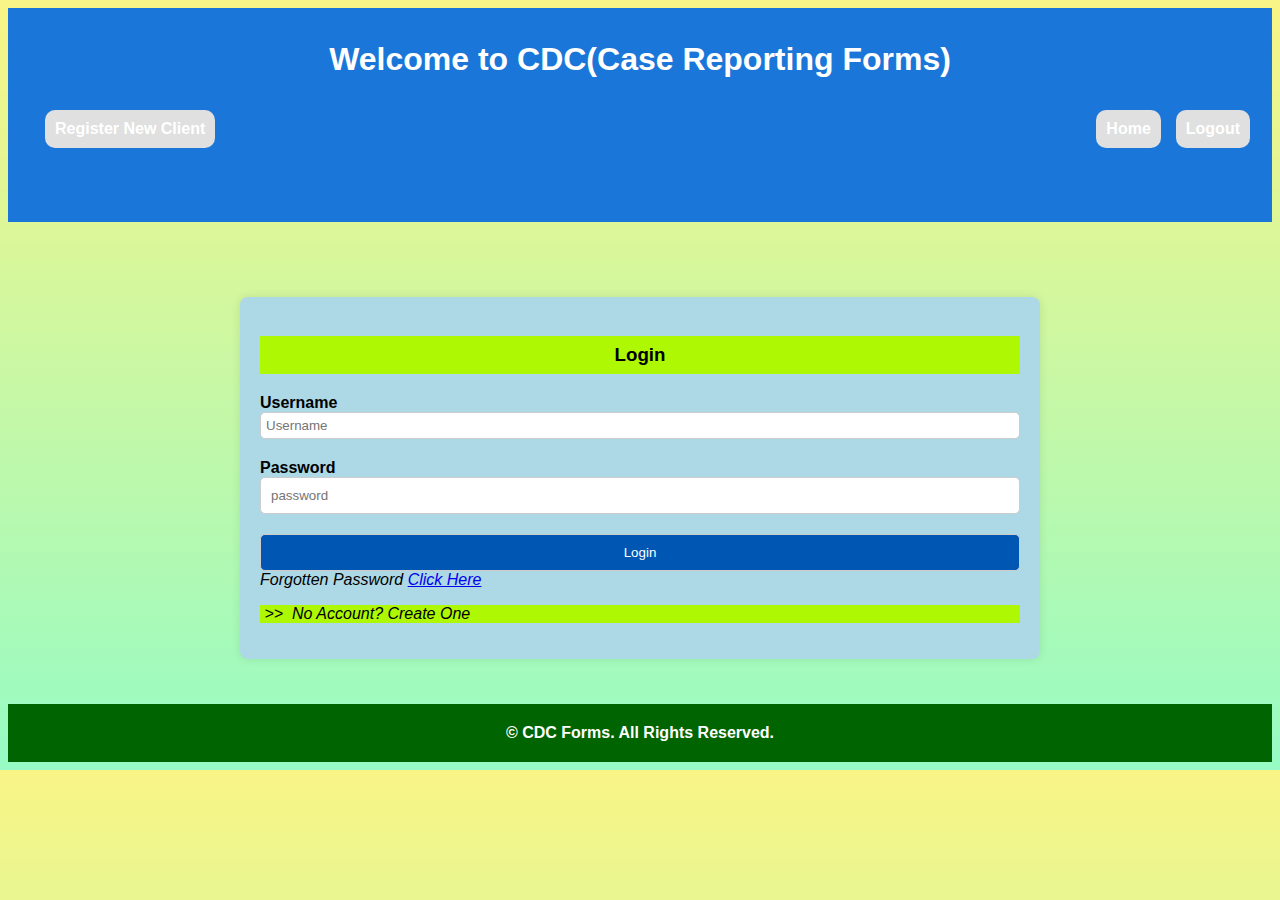
<file: index.html>
<!DOCTYPE html>
<html lang="en">
    <head>
        <meta charset="UTF-8">
        <meta name="author" content="Chioma Igwe">
        <meta name="keyword" content="HTML 5, CSS 3, JavaScript, Tables and forms">
        <meta name="description" content="page holding assignment-12 on Forms Building">
        <meta name="viewport" content="width=device-width, initial-scale=1.0">
        <title>CDC Forms</title>
        <link rel="stylesheet" type="text/css" href="css/style.css"/>
    </head>
    <body>
        <header class="row header">
            <h1>Welcome to CDC(Case Reporting Forms)</h1>
            <div class="menu-icon">&#9775</div>
            <!-- top navigations -->
            <nav class="navbar col-12">
                <ul>
                    <li style="float:left"><a href="pages/registration.html">Register New Client</a></li>
                    <li><a href="#">Logout</a></li>
                    <li><a href="#">Home</a></li>
                </ul>
            </nav>
        </header>
        <section class="row">
            <article class="">
                <div class="login-container">
                    <div style="background-color: #ADF802; margin-bottom: 20px; text-align: center;"><h3>Login</h3></div>
                    <form action="./pages/client_patient_page/personal_info_form.html" method="post" autocomplete="off" id="login-form">
                        <div class="form-group">
                            <label for="user_login">Username</label>
                            <input type="text" id="user_login" name="user_login" placeholder="Username" required>
                        </div>
                        <div class="form-group">
                            <label for="user_password">Password</label>
                            <input type="password" id="user_password" name="user_password" placeholder="password" required>
                        </div>
                        <a href="pages/client_patient_page/personal_info_form.html"></a><input type="submit" name="submit" value="Login" class="login-button">
                        <i>Forgotten Password <a href="#">Click Here</a> </i> 
                        </form>
                        <div style="background-color: #ADF802;"><p><i>&nbsp;&gt;&gt;&nbsp; No Account? Create One</i></p></div>
                    </div>
                </div>
            </article>
        </section>
        <div class="footer">
            <footer>&copy CDC Forms. All Rights Reserved.</footer>
        </div>
    </body>
</html>
</file>
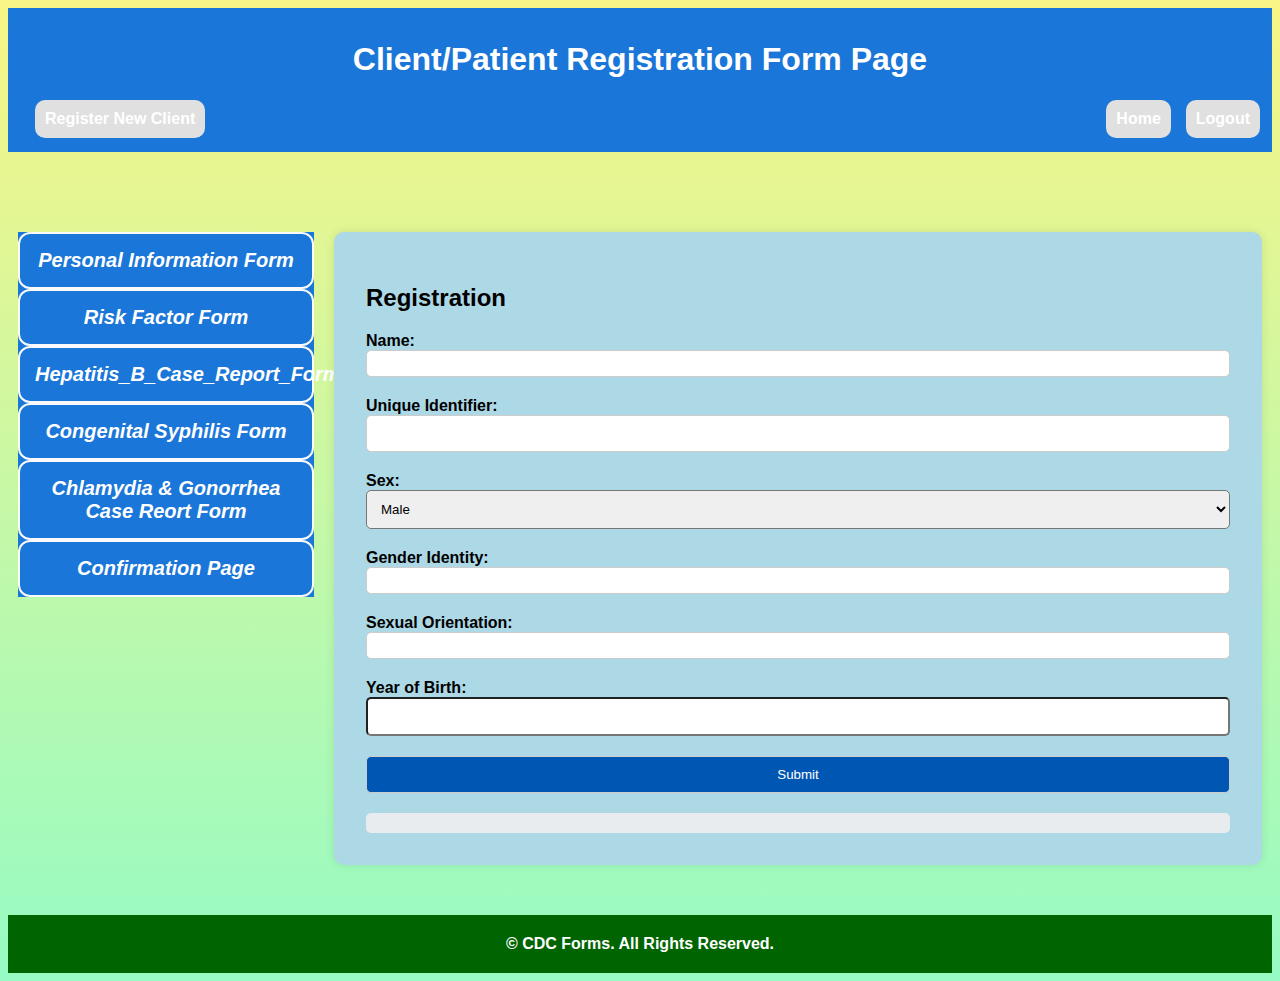
<file: pages/registration.html>
<!DOCTYPE html>
<html lang="en">
    <head>
        <meta charset="UTF-8">
        <meta name="author" content="Chioma Igwe">
        <meta name="keyword" content="HTML 5, CSS 3, JavaScript, Tables and forms">
        <meta name="description" content="page holding assignment on HTML Layout & Grid-view  Webpage">
        <meta name="viewport" content="width=device-width, initial-scale=1.0">
        <title>CDC Forms</title>
        <link rel="stylesheet" type="text/css" href="../css/style.css"/>
        <style>
        .displays {
            margin-top: 20px;
            padding: 10px;
            background-color: #e9ecef;
            border-radius: 5px;
        }
        </style>
    </head>
    <body>
        <header class="header">
            <h1>Client/Patient Registration Form Page</h1>
            <div class="menu-icon">&#9775</div>

            <!-- top navigations -->
            <nav class="navbar">
                <ul>
                    <li style="float:left"><a href="#">Register New Client</a></li>
                    <li><a href="../index.html">Logout</a></li>
                    <li><a href="../index.html">Home</a></li>
                </ul>
            </nav>
        </header>
        <section class="row">
            <div class="col-3">
              <div class="sidenav ">
                <ul>
                <li><a href="../pages/client_patient_page/personal_info_form.html"> Personal Information Form</a></li>
                <li><a href="../pages/client_patient_page/risk_factor_form.html">Risk Factor Form</a></li>
                <li><a href="../pages/client_patient_page/hepatitis_b_form.html">Hepatitis_B_Case_Report_Form</a></li>
                <li><a href="../pages/client_patient_page/congenital_syphilis_form.html">Congenital Syphilis Form</a></li>
                <li><a href="../pages/client_patient_page/chlamydia_gonorrhea_form.html">Chlamydia & Gonorrhea Case Reort Form</a></li>
                <li><a href="CDC Confirmation.html">Confirmation Page</a></li>
                </ul>
              </div>
            </div>
            
            <div class="col-9">
                <article>
                    <div class="form-container">
                        <h2>Registration</h2>
                        <form action="../index.html" method="post" autocomplete="off" id="registration-form">
                            <div class="form-group">
                                <label for="name">Name:</label>
                                <input type="text" id="name" name="name" class="form-input">
                            </div>
                            <div class="form-group">
                                <label for="identifier">Unique Identifier:</label>
                                <input type="password" id="identifier" name="identifier" class="form-input" required>
                            </div>
                            <div class="form-group">
                                <label for="sex">Sex:</label>
                                <select id="sex" name="sex" class="form-input" required>
                                    <option value="male">Male</option>
                                    <option value="female">Female</option>
                                </select>
                            </div>
                            <div class="form-group">
                                <label for="gender-identity">Gender Identity:</label>
                                <input type="text" id="gender-identity" name="gender-identity" class="form-input" required>
                            </div>
                            <div class="form-group">
                                <label for="sexual-orientation">Sexual Orientation:</label>
                                <input type="text" id="sexual-orientation" name="sexual-orientation" class="form-input" required>
                            </div>
                            <div class="form-group">
                                <label for="year-of-birth">Year of Birth:</label>
                                <input type="number" id="year-of-birth" name="year-of-birth" class="form-input" required>
                            </div>
                            <input type="submit" name="submit" value="Submit" class="login-button">
                        </form>
                         <div class="displays" id="displays"></div>
                    </div>
                </article>
            </div>
        </section>
        <div class="footer">
            <footer>&copy CDC Forms. All Rights Reserved.</footer>
        </div>
        <script>
            document.getElementById('registration-form').addEventListener('submit', function(event) {
                event.preventDefault();
                const formData = new FormData(event.target);
                const formEntries = new Map(formData.entries());
                const displaysDiv = document.getElementById('displays');
                displaysDiv.innerHTML = '';
    
                for (const [key, value] of formEntries) {
                    const p = document.createElement('p');
                    p.textContent = `${key}: ${value}`;
                    displaysDiv.appendChild(p);
                }
            });
        </script>

    </body>
</html>
</file>
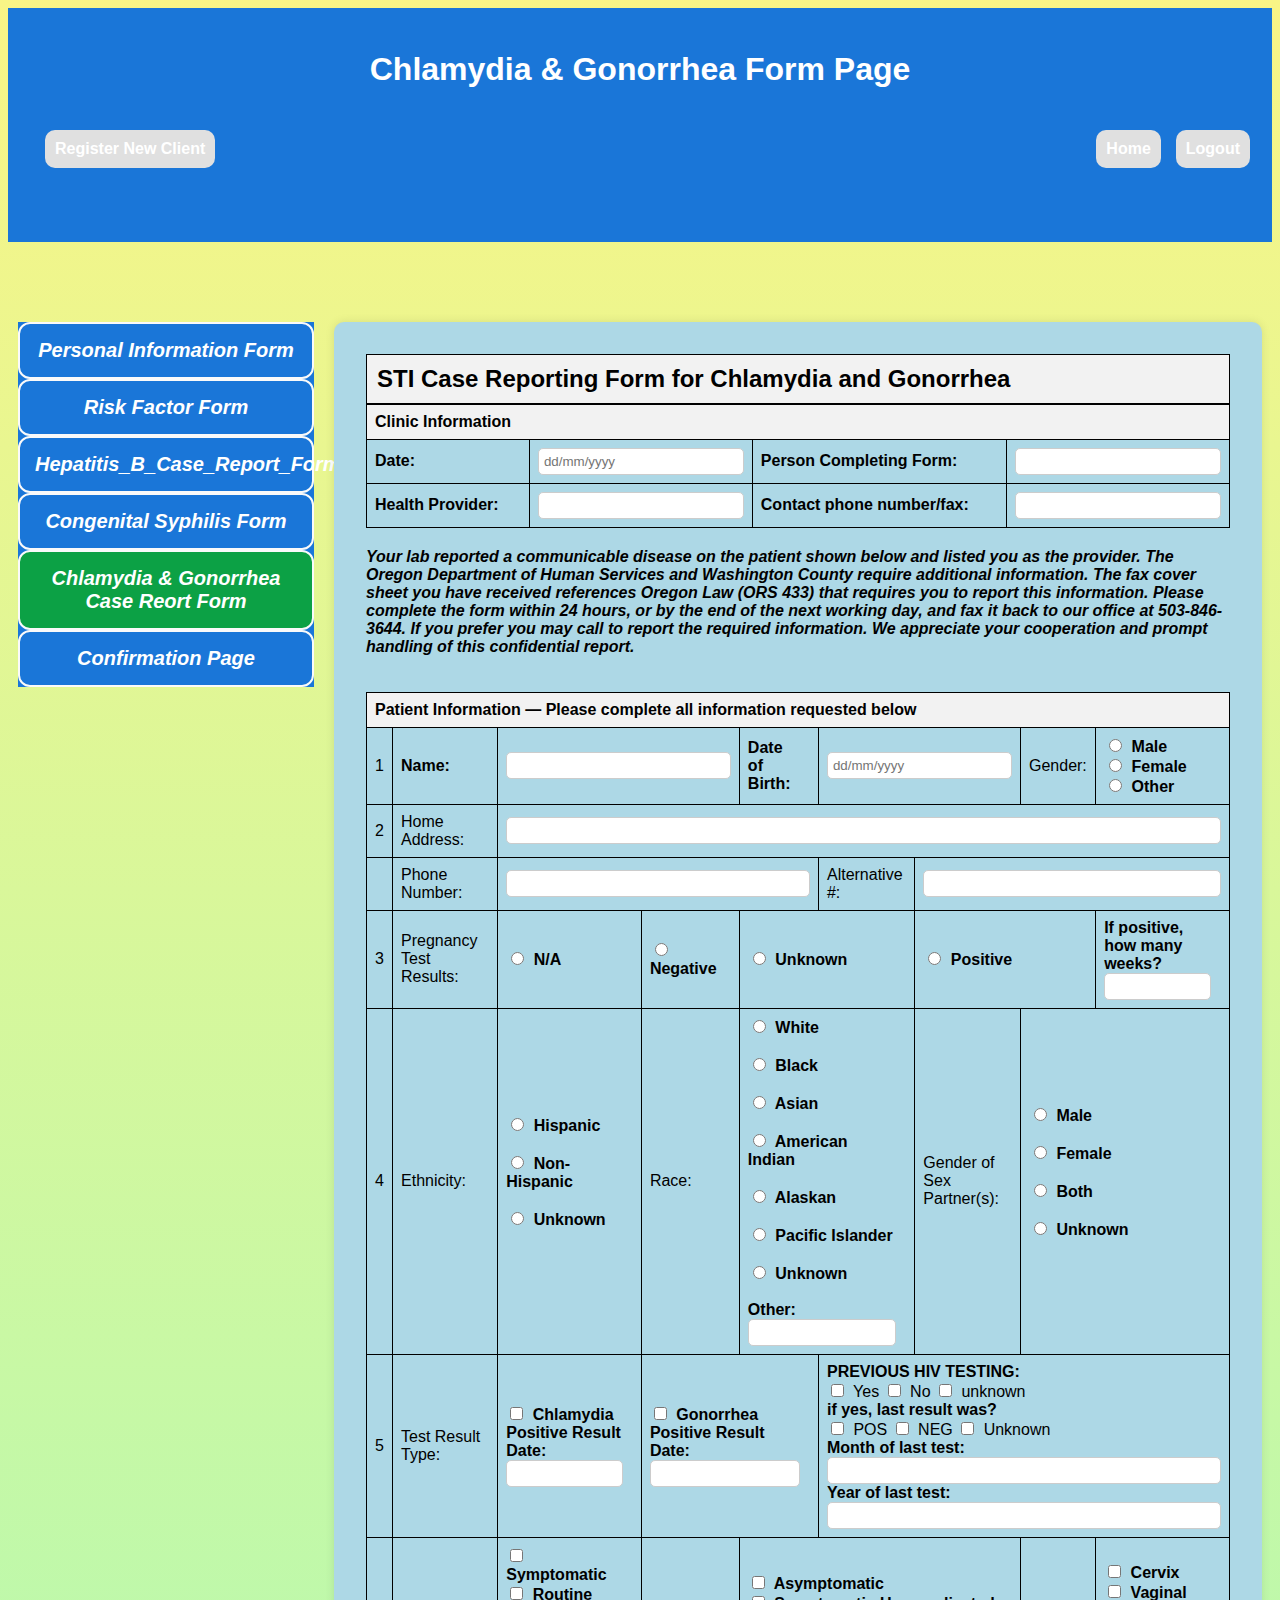
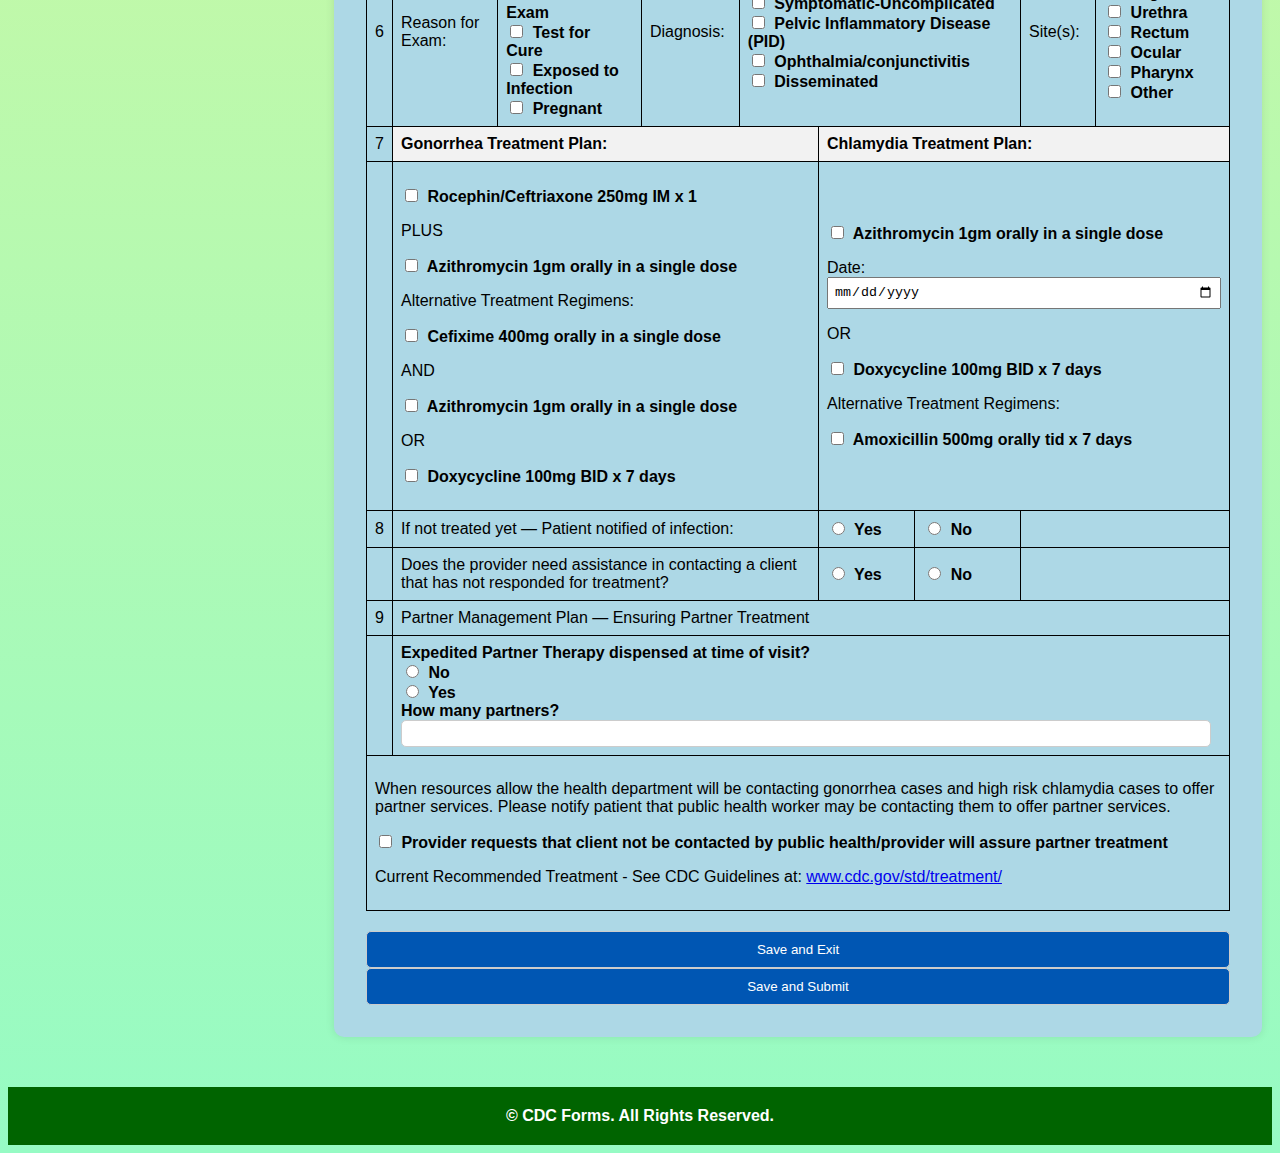
<file: pages/client_patient_page/chlamydia_gonorrhea_form.html>
<!DOCTYPE html>
<html lang="en">
    <head>
        <meta charset="UTF-8">
        <meta name="author" content="Chioma Igwe">
        <meta name="keyword" content="HTML 5, CSS 3, JavaScript, Tables and forms">
        <meta name="description" content="page holding assignment12 on HTML Layout & Grid-view  Webpage">
        <meta name="viewport" content="width=device-width, initial-scale=1.0">
        <title>CDC Forms</title>
        <link rel="stylesheet" type="text/css" href="../../css/style.css">
        <script src="../../scripts/validateclinicalinfo.js"></script>
        <style>
          span {
            color: red;
          }
        </style>
    </head>
    <body>
        <header class="header row">
          <div class="col-12">
            <h1>Chlamydia & Gonorrhea Form Page</h1>
            <div class="menu-icon">&#9775</div>
          </div>
            <!-- Navigation -->
            <nav class="navbar col-12">
              <ul>
                  <li style="float:left"><a href="../registration.html">Register New Client</a></li>
                  <li><a href="../../index.html">Logout</a></li>
                  <li><a href="../../index.html">Home</a></li>
              </ul>
            </nav>
        </header>
        <section class="row">
          <div class="col-3">
            <div class="sidenav ">
              <ul>
              <li><a href="./personal_info_form.html"> Personal Information Form</a></li>
              <li><a href="./risk_factor_form.html">Risk Factor Form</a></li>
              <li><a href="./hepatitis_b_form.html">Hepatitis_B_Case_Report_Form</a></li>
              <li><a href="./congenital_syphilis_form.html">Congenital Syphilis Form</a></li>
              <li><a href="./chlamydia_gonorrhea_form.html" class="sidenav-focus">Chlamydia & Gonorrhea Case Reort Form</a></li>
              <li><a href="CDC Confirmation.html">Confirmation Page</a></li>
              </ul>
            </div>
          </div>
            <div class="col-9">
                <article>
                    <div class="form-container">
                        <h2 class="case_report_head">STI Case Reporting Form for Chlamydia and Gonorrhea</h2>
                        <form method="post" name="clinicalinfo" onsubmit="return validateclinicalinfo();" autocomplete="off" class="clinic-form">
                          <table>
                              <tr>
                                  <th colspan="4"> Clinic Information </th>
                              </tr>
                              <tr>
                                  <td><label for="clinicdate">Date:</label></td>
                                  <td><input type="text" id="clinicdate" name="clinicdate" placeholder="dd/mm/yyyy" onblur="return validatecdate();"/><span id="clinicdateErr"></span></td>
                                  <td><label for="personcompletingf">Person Completing Form:</label></td>
                                  <td><input type="text" id="personcompletingf" name="personcompletingf" onblur="return validatepcf();"><span id="personcompletingfErr"></span></td>
                              </tr>
                              <tr>
                                  <td><label for="healthprovider">Health Provider:</label></td>
                                  <td><input type="text" id="healthprovider" name="healthprovider" onblur="return validatehp();"><span id="healthproviderErr"></span></td>
                                  <td><label for="contactphone">Contact phone number/fax:</label></td>
                                  <td><input type="text" id="contactphone" name="contactphone" onblur="return validatecp();"><span id="contactphoneErr"></span></td>
                              </tr>
                          </table>
                            <table>
                              <tr>
                                <p><i><b>
                                    Your lab reported a communicable disease on the patient shown below and listed you as the provider. The Oregon Department of Human Services and Washington
                                    County require additional information. The fax cover sheet you have received references Oregon Law (ORS 433) that requires you to report this information.
                                    Please complete the form within 24 hours, or by the end of the next working day, and fax it back to our office at 503-846-3644. If you
                                    prefer you may call to report the required information. We appreciate your cooperation and prompt handling of this confidential report.
                                </b></i></p>
                              </tr>
                            </table>
                            
                            <table>
                              <tr>
                                <th colspan="10">Patient Information — Please complete all information requested below</th>
                            </tr>
                                <tr>
                                  <td>1</td>
                                    <td><label for="patient-name">Name:</label></td>
                                    <td colspan="3"><input type="text" id="patient-name" name="name" onblur="return validatepn();"/><span id="patient-nameErr"></span></td>
                                    <td><label for="patient-dob">Date of Birth:</label></td>
                                    <td colspan="2"><input type="text" id="patient-dob" name="dob" placeholder="dd/mm/yyyy"/><span id="patient-dobErr"></span></td>
                                    <td>Gender:</td>
                                    <td>
                                        <label><input type="radio" id="gender-male" name="gender[]" value="male"/> Male</label>
                                        <label><input type="radio" id="gender-female" name="gender[]" value="female"> Female</label>
                                        <label><input type="radio" id="gender-other" name="gender[]" value="other"> Other</label>
                                        <span id="genderErr"></span>
                                    </td>
                                </tr>
                                <tr>
                                  <td>2</td>
                                    <td>Home Address:</td>
                                    <td colspan="10"><input type="text" id="patient-address" name="address"></td>
                                </tr>
                                <tr>
                                  <td></td>
                                    <td>Phone Number:</td>
                                    <td colspan="4"><input type="text" id="patient-phone" name="phone"></td>
                                    <td>Alternative #:</td>
                                    <td colspan="6"><input type="text" id="patient-alt-phone" name="alt-phone"></td>
                                </tr>
                                <tr>
                                  <td>3</td>
                                  <td>Pregnancy Test Results:</td>
                                  <td colspan="1">
                                      <label><input type="radio" name="pregnancy-test" value="n/a"> N/A</label></td>
                                      <td colspan="2"><label><input type="radio" id="pregnancy-test-negative" name="pregnancy-test[]" value="negative"> Negative</label></td>
                                      <td colspan="2"><label><input type="radio" id="pregnancy-test-unknown" name="pregnancy-test[]" value="unknown"> Unknown</label></td>
                                      <td colspan="2"><label><input type="radio" id="pregnancy-test-positive" name="pregnancy-test[]" value="positive"> Positive</label></td>
                                      <td colspan="2"><label> If positive, how many weeks? <input type="text" id="pregnancy-test-weeks" name="weeks"></label></td>
                                  </td>
                              </tr>
                              <tr>
                                <td>4</td>
                                  <td>Ethnicity:</td>
                                  <td colspan="2">
                                      <label><input type="radio" id="ethnicity-hispanic" name="ethnicity[]" value="hispanic"> Hispanic</label>
                                      <br/>
                                      <label><input type="radio" id="ethnicity-non-hispanic" name="ethnicity[]" value="non-hispanic"> Non-Hispanic</label>
                                      <br/>
                                      <label><input type="radio" id="ethnicity-unk" name="ethnicity[]" value="unknown"> Unknown</label><br/>
                                      <span id="ethnicityErr"></span>
                                  </td>
                                  <td>Race:</td>
                                  <td colspan="2">
                                      <label><input type="radio" id="race-white" name="race[]" value="white"> White</label><br>
                                      <label><input type="radio" id="race-black" name="race[]" value="black"> Black</label><br>
                                      <label><input type="radio" id="race-asian" name="race[]" value="asian"> Asian</label><br>
                                      <label><input type="radio" id="race-american-indian" name="race[]" value="american-indian"> American Indian</label><br>
                                      <label><input type="radio" id="race-alaskan" name="race[]" value="alaskan"> Alaskan</label><br>
                                      <label><input type="radio" id="race-pacific-islander name="race[]" value="pacific-islander"> Pacific Islander</label><br>
                                      <label><input type="radio" id="race-unk" name="race[]" value="unknown"> Unknown</label><br>
                                      <label>Other: <input type="text" id="race-other" name="race-other"></label>
                                      <span id="raceErr"></span>
                                  </td>
                                  <td>Gender of Sex Partner(s):</td>
                                  <td colspan="3">
                                      <label><input type="radio" id="partner-gender-male" name="partner-gender" value="male"> Male</label><br>
                                      <label><input type="radio" id="partner-gender-female" name="partner-gender" value="female"> Female</label><br>
                                      <label><input type="radio"id="partner-gender-both" name="partner-gender" value="both"> Both</label><br>
                                      <label><input type="radio" id="partner-gender-unk" name="partner-gender" value="unknown"> Unknown</label><br>
                                      <span id="partner-genderErr"></span>
                                  </td>
                              </tr>
                              <tr>
                                <td>5</td>
                                <td>Test Result Type:</td>
                                <td colspan="2">
                                    <label><input type="checkbox" id="test-result-chlamydia" name="test-result" value="chlamydia"> Chlamydia Positive Result</label>
                                    <label>Date: <input type="text" id="chlamydia-date" name="chlamydia-date"></label>
                                </td>
                                <td colspan="2">
                                    <label><input type="checkbox" id="test-result-gonorrhea" name="test-result" value="gonorrhea"> Gonorrhea Positive Result</label>
                                    <label>Date: <input type="text" id="gonorrhea-date name="gonorrhea-date"></label>
                                </td>
                                <span id="test-resultErr"></span>
                                <td colspan="4">
                                  <label for="previous_hiv_testing">PREVIOUS HIV TESTING:</label>
                                                <input type="checkbox" id="hiv_testing-yes" name="hiv_testing[]" value="Yes"> Yes
                                                <input type="checkbox" id="hiv_testing-no" name="hiv_testing[]" value="No"> No
                                                <input type="checkbox" id="hiv_testing-unk" name="hiv_testing[]" value="Unknown"> unknown<br>
                                  <label for="if_yes_result">if yes, last result was?</label>
                                          <input type="checkbox" id="hiv_result-pos" name="hiv_result[]" value="POS"> POS
                                                <input type="checkbox" id="hiv_result-neg" name="hiv_result[]" value="NEG"> NEG
                                                <input type="checkbox" id="hiv-result-unk" name="hiv_result[]" value="Unknown"> Unknown<br/>
                                    <label for="last_test_month">Month of last test: &nbsp; </label>
                                          <input type="text" id="last_test_month" name="last_test_month" id="last_test_month">
                                          <label for="last_test_year">Year of last test: &nbsp; </label>
                                          <input type="text" id="last_test_year" name="last_test_year" id="last_test_year">
                                </td>                        
                            </tr>
                            <tr>
                              <td>6</td>
                              <td>Reason for Exam:</td>
                              <td colspan="2">
                                  <label><input type="checkbox" id="exam-reason-symptomatic" name="exam-reason[]" value="symptomatic"> Symptomatic</label>
                                  <label><input type="checkbox" id="exam-reason-routine-exam" name="exam-reason[]" value="routine-exam"> Routine Exam</label>
                                  <label><input type="checkbox" id="exam-reason-test-for-cure" name="exam-reason[]" value="test-for-cure"> Test for Cure</label>
                                  <label><input type="checkbox" id="exam-reason-exposed-to-infection" name="exam-reason[]" value="exposed-to-infection"> Exposed to Infection</label>
                                  <label><input type="checkbox" id="exam-reason-pregnant" name="exam-reason[]" value="pregnant"> Pregnant</label>
                                  <span id="exam-reasonErr"></span>
                              </td>
                              <td>Diagnosis:</td>
                              <td colspan="3">
                                  <label><input type="checkbox" id="diagnosis-asymptomatic" name="diagnosis[]" value="asymptomatic"> Asymptomatic</label>
                                  <label><input type="checkbox" id="diagnosis-symptomatic-uncomplicated" name="diagnosis[]" value="symptomatic-uncomplicated"> Symptomatic-Uncomplicated</label>
                                  <label><input type="checkbox" id="diagnosis-pelvic-inflammatory" name="diagnosis[]" value="pid"> Pelvic Inflammatory Disease (PID)</label>
                                  <label><input type="checkbox" id="diagnosis-ophthalmia" name="diagnosis[]" value="ophthalmia"> Ophthalmia/conjunctivitis</label>
                                  <label><input type="checkbox" id="diagnosis-disseminated" name="diagnosis[]" value="disseminated"> Disseminated</label>
                                  <span id="diagnosisErr"></span>
                              </td>
                              <td>Site(s):</td>
                              <td colspan="2">
                                  <label><input type="checkbox" id="sites-cervix" name="sites[]" value="cervix"> Cervix</label>
                                  <label><input type="checkbox" id="sites-vaginal" name="sites[]" value="vaginal"> Vaginal</label>
                                  <label><input type="checkbox" id="sites-urethra" name="sites[]" value="urethra"> Urethra</label>
                                  <label><input type="checkbox" id="sites-rectum" name="sites[]" value="rectum"> Rectum</label>
                                  <label><input type="checkbox" id="sites-ocular" name="sites[]" value="ocular"> Ocular</label>
                                  <label><input type="checkbox" id="sitespharynx" name="sites[]" value="pharynx"> Pharynx</label>
                                  <label><input type="checkbox" id="sites-other" name="sites[]" value="other"> Other</label>
                                  <span id="sitesErr"></span>
                              </td>
                              <tr>
                                <tr>
                                  <td>7</td>
                                <th colspan="5">Gonorrhea Treatment Plan:</th>
                                <th colspan="4">Chlamydia Treatment Plan:</th>
                                </tr>
                                <td> </td>
                                <td colspan="5">
                                    <p><label><input type="checkbox" id="gonorrhea-treatment-rocephin" name="gonorrhea-treatment[]" value="rocephin"> Rocephin/Ceftriaxone 250mg IM x 1</label></p>
                                    <p>PLUS</p>
                                    <p><label><input type="checkbox" id="gonorrhea-treatment-azithromycin" name="gonorrhea-treatment[]" value="azithromycin"> Azithromycin 1gm orally in a single dose</label></p>
                                    <p>Alternative Treatment Regimens:</p>
                                    <p><label><input type="checkbox" id="gonorrhea-treatment-cefixime" name="gonorrhea-treatment[]" value="cefixime"> Cefixime 400mg orally in a single dose</label></p>
                                    <p>AND</p>
                                    <p><label><input type="checkbox" id="gonorrhea-treatment-azithromycin-1gm" name="gonorrhea-treatment[]" value="azithromycin"> Azithromycin 1gm orally in a single dose</label></p>
                                    <p>OR</p>
                                    <p><label><input type="checkbox" id="gonorrhea-treatment-doxycycline" name="gonorrhea-treatment[]" value="doxycycline"> Doxycycline 100mg BID x 7 days</label></p>
                                </td>
                                <td colspan="4">
                                    <p><label><input type="checkbox" id="chlamydia-treatment-azithromycin name="chlamydia-treatment[]" value="azithromycin"> Azithromycin 1gm orally in a single dose</label></p>
                                    <p>Date: <input type="date" id="chlamydia-date" name="chlamydia-date"></p>
                                    <p>OR</p>
                                    <p><label><input type="checkbox" id="chlamydia-treatment-doxycycline" name="chlamydia-treatment[]" value="doxycycline"> Doxycycline 100mg BID x 7 days</label></p>
                                    <p>Alternative Treatment Regimens:</p>
                                    <p><label><input type="checkbox" id="chlamydia-treatment-amoxicillin" name="chlamydia-treatment[]" value="amoxicillin"> Amoxicillin 500mg orally tid x 7 days</label></p>
                                </td>
                            </tr>
                            <tr>
                              <td>8</td>
                              <td colspan="5">If not treated yet — Patient notified of infection:</td>
                              <td><label> <input type="radio" id="notified-yes" name="notified[]" value="yes"> Yes</label></td>
                              <td><label><input type="radio" id="notified-no" name="notified[]" value="no"> No</label></td>
                              <td colspan="2"></td>
                          </tr>
                          <tr>
                              <td></td>
                              <td colspan="5">Does the provider need assistance in contacting a client that has not responded for treatment?</td>
                              <td><label><input type="radio" id="need-assistance-yes" name="need-assistance" value="yes"> Yes</label></td>
                              <td><label><input type="radio" id="need-assistance-no" name="need-assistance" value="no"> No</label></td>
                              <td colspan="2"></td>
                          </tr>
                          <tr>
                              <td>9</td>
                              <td colspan="9">Partner Management Plan — Ensuring Partner Treatment</td>
                          </tr>
                          <tr>
                            <td></td>
                              <td colspan="9">
                                  <label>Expedited Partner Therapy dispensed at time of visit?</label>
                                  <label><input type="radio" id="ept-no" name="ept" value="no"> No</label>
                                  <label><input type="radio" id="ept-yes" name="ept" value="yes"> Yes</label>
                                  <label>How many partners? <input type="text" id="partners-count" name="partners-count"></label>
                              </td>
                          </tr>
                          <tr>
                              <td colspan="10">
                                  <p>When resources allow the health department will be contacting gonorrhea cases and high risk chlamydia cases to offer partner services. Please notify patient that public health worker may be contacting them to offer partner services.</p>
                                  <label><input type="checkbox" id="provider-requests" name="provider-requests" value="no-contact"> Provider requests that client not be contacted by public health/provider will assure partner treatment</label>
                                  <p>Current Recommended Treatment - See CDC Guidelines at: <a href="http://www.cdc.gov/std/treatment/">www.cdc.gov/std/treatment/</a></p>
                              </td>
                          </tr>
                            </table> 
                            <div>
                              <button type="submit" value="save and exit" class="login-button">Save and Exit</button>
                              <button type="submit" value="save and exit" class="login-button">Save and Submit</button>
                            </div>                       
                        </form>
                    </div>
                </article>  
            </div>
        </section>
        <div class="footer">
          <footer>&copy CDC Forms. All Rights Reserved.</footer>
      </div>
      
    </body>
</html>
</file>
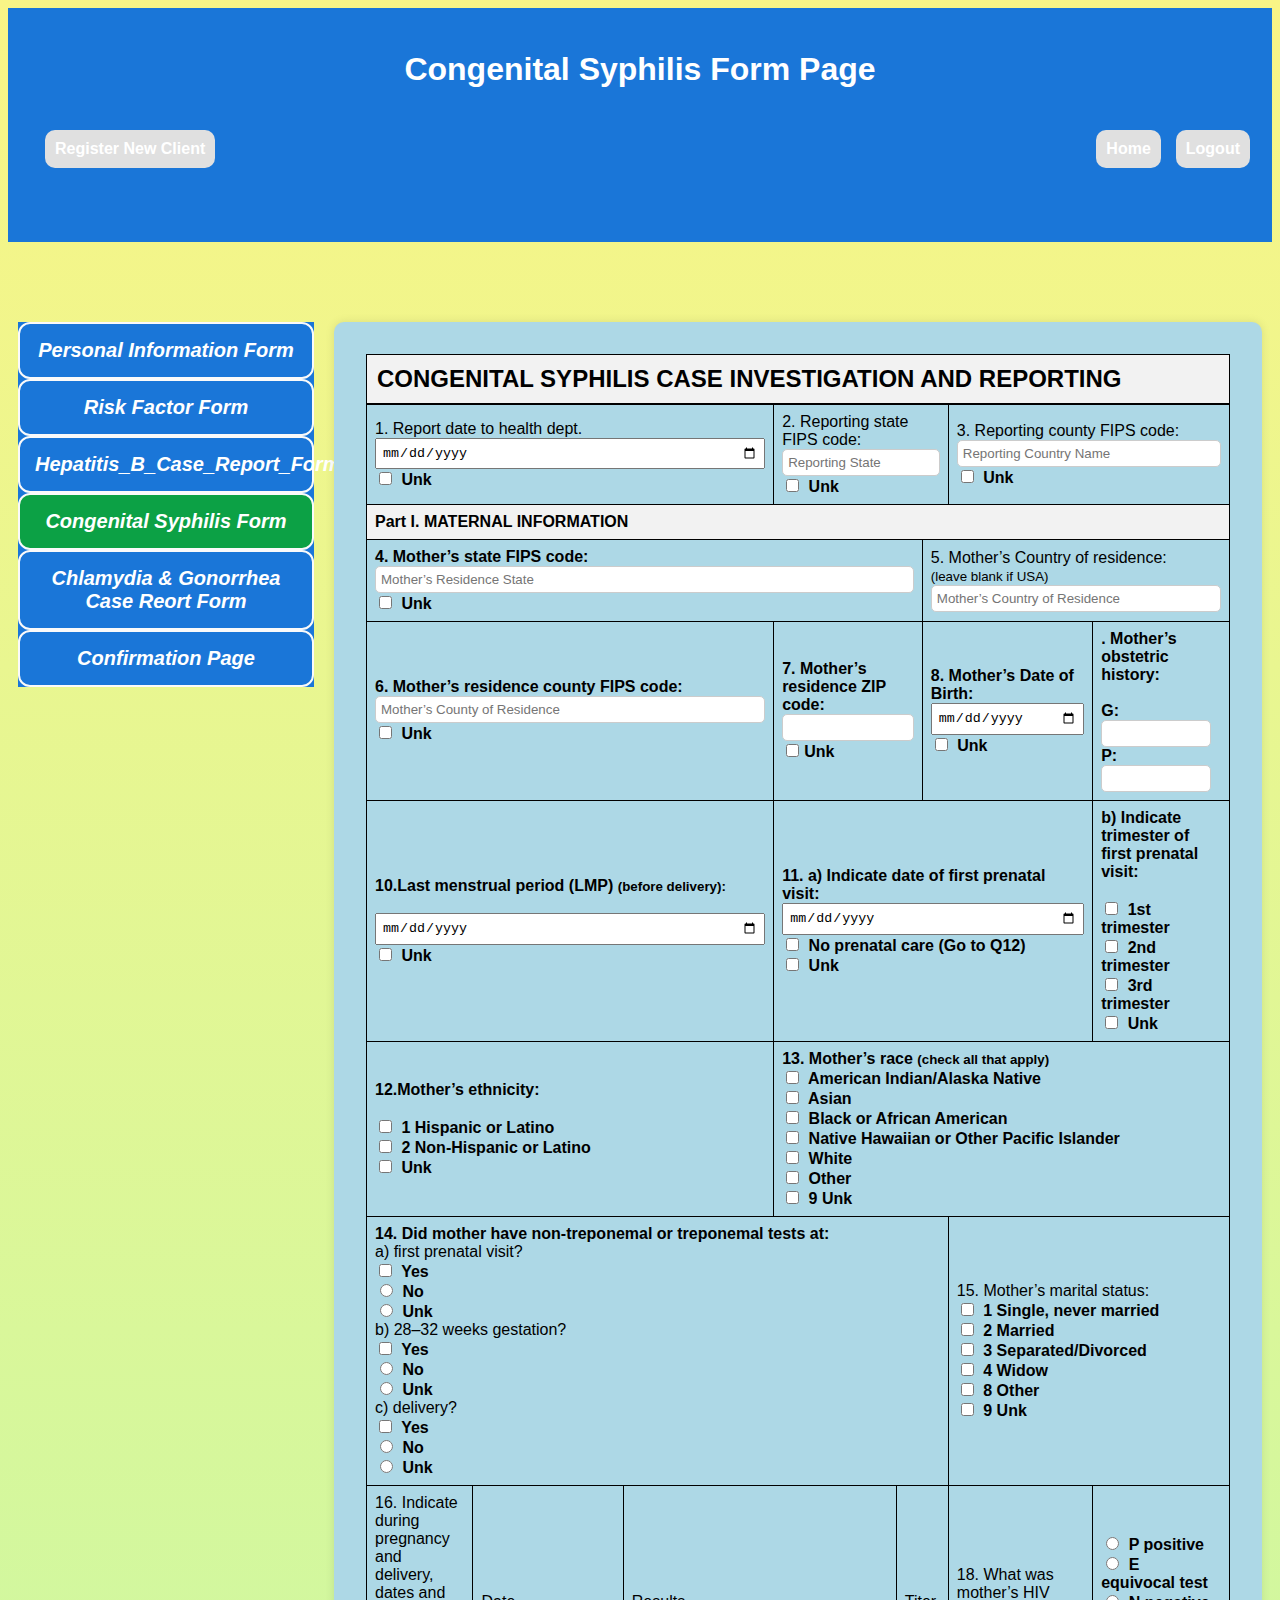
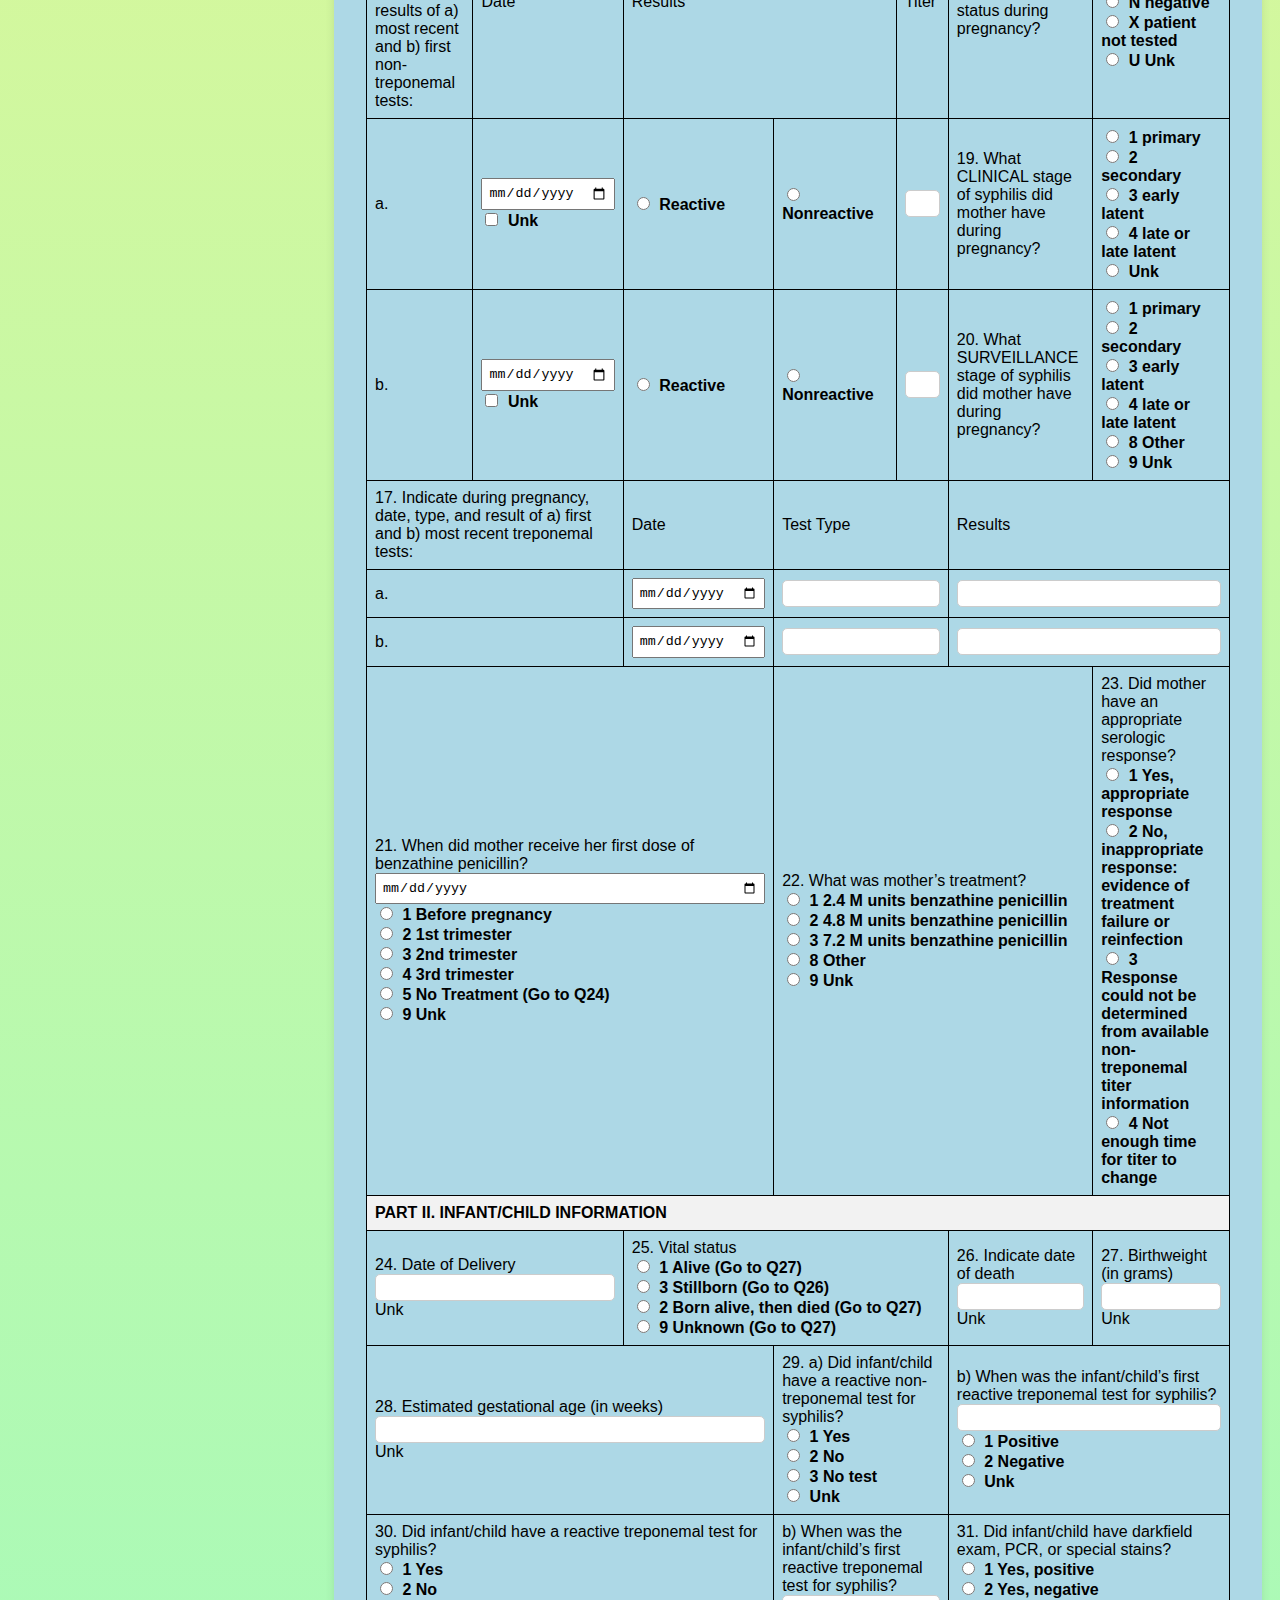
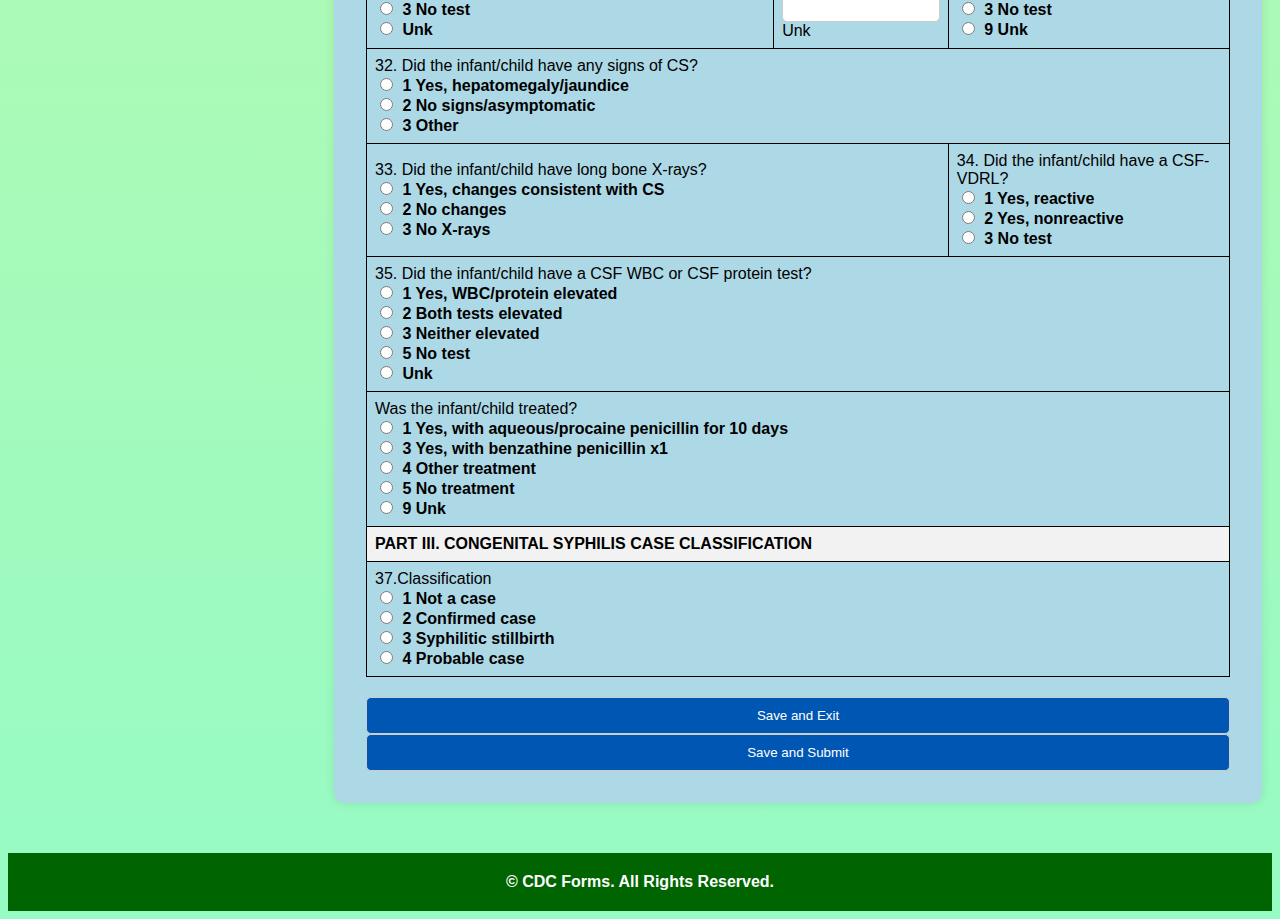
<file: pages/client_patient_page/congenital_syphilis_form.html>
<!DOCTYPE html>
<html lang="en">
    <head>
        <meta charset="UTF-8">
        <meta name="author" content="Chioma Igwe">
        <meta name="keyword" content="HTML 5, CSS 3, JavaScript, Tables and forms">
        <meta name="description" content="page holding assignment 12 HTML Layout & Grid-view  Webpage">
        <meta name="viewport" content="width=device-width, initial-scale=1.0">
        <title>CDC Forms</title>
        <link rel="stylesheet" type="text/css" href="../../css/style.css">
    </head>
    <body>
        <header class="header row">
          <div class="col-12">
            <h1>Congenital Syphilis Form Page</h1>
            <div class="menu-icon">&#9775</div>
          </div>
            <!-- Navigation -->
            <nav class="navbar col-12">
              <ul>
                  <li style="float:left"><a href="../registration.html">Register New Client</a></li>
                  <li><a href="../../index.html">Logout</a></li>
                  <li><a href="../../index.html">Home</a></li>
              </ul>
            </nav>
        </header>
        <section class="row">
          <div class="col-3">
            <div class="sidenav ">
              <ul>
              <li><a href="./personal_info_form.html"> Personal Information Form</a></li>
              <li><a href="./risk_factor_form.html">Risk Factor Form</a></li>
              <li><a href="./hepatitis_b_form.html">Hepatitis_B_Case_Report_Form</a></li>
              <li><a href="./congenital_syphilis_form.html" class="sidenav-focus">Congenital Syphilis Form</a></li>
              <li><a href="./chlamydia_gonorrhea_form.html">Chlamydia & Gonorrhea Case Reort Form</a></li>
              <li><a href="CDC Confirmation.html">Confirmation Page</a></li>
              </ul>
            </div>
          </div>
            <div class="col-9">
                <article>
                    <div class="form-container">
                      <h2 class="case_report_head">CONGENITAL SYPHILIS CASE INVESTIGATION AND REPORTING</h2>
                      <form class="cs-form">
                        <table>
                            <tr >
                                <td colspan="3">1. Report date to health dept.<br/>
                                <input type="date" id="report-date" name="report-date"><label><input type="checkbox" name="report-unk"> Unk</label></td>
          
                                <td colspan="3">2. Reporting state FIPS code:<br/>
                                <input type="text" id="state-fips" name="state-fips" placeholder="Reporting State"><label><input type="checkbox" id="state-fips-unk" name="state-fips-unk"> Unk</label>
                                </td>
                                <td colspan="4">3. Reporting county FIPS code:<br>
                                <input type="text" id="county-fips" name="county-fips" placeholder="Reporting Country Name"> <label><input type="checkbox" id="country-fips-unk" name="county-fips-unk"> Unk</label></td>
                                
                            </tr>
                            <tr>
                                <th colspan="10" class="section-header">Part I. MATERNAL INFORMATION</th>
                            </tr>
                            <tr>
                                <td colspan="5"><label for="mothers-state">4. Mother’s state FIPS code:</label>
                                <input type="text" id="mothers-state" name="mother-state-fips" placeholder="Mother’s Residence State"><label><input type="checkbox" name="mother-state-unk"> Unk</label></td>
                                
                                <td colspan="5">5. Mother’s Country of residence: <br><small>(leave blank if USA)</small>
                                <input type="text" id="mother-country-residence" name="mother-country-residence" placeholder="Mother’s Country of Residence "></td>
                            </tr>
                            <tr>
                                <td colspan="3"><label for="mothers-county-fips">6. Mother’s residence county FIPS code:</label>
                                <input type="text" id="mother-county-fips" name="mother-county-fips" placeholder="Mother’s County of Residence"> <label><input type="checkbox" name="mother-county-fips-unk"> Unk</label></td>
          
                                <td colspan="2"><label for="mother-zip">7. Mother’s residence ZIP code:</label>
                                <input type="text" id="mother-zip" name="mother-zip"><label><input type="checkbox" id="mother-zip-unk" name="mother-zip">Unk</label></td>
                                
                                <td colspan="3"><label for="mother-dob">8. Mother’s Date of Birth:</label>
                                <input type="date" id="mother-dob" name="mother-dob"> <label><input type="checkbox" id="mother-dob-unk" name="mother-dob-unk"> Unk</label></td>
                           
                              
                                <td colspan="2"><label for="mother-ob">. Mother’s obstetric history:</label>
                                <br/>
                                    <label>G: <input type="text" name="mother-ob-g"></label>
                                    <label>P: <input type="text" name="mother-ob-p"></label>
                                </td>
                            </tr>
                            <tr>
                                <td colspan="3"><label for="matherlmp">10.Last menstrual period (LMP) <small>(before delivery):</small></label><br/>
                                <input type="date" id="mother-lmp" name="mother-lmp"> <label><input type="checkbox" id="mother-lmp-unk" name="mother-lmp-unk"> Unk</label></td>
                                
                                <td colspan="4"><label for="first-prenatal">11. a) Indicate date of first prenatal visit:</label>
                                <input type="date" id="first-prenatal" name="first-prenatal"><br/> <label><input type="checkbox" id="no-prenatal" name="no_prenatal" value="no-prenatal"> No prenatal care (Go to Q12)</label><label><input type="checkbox" name="first-prenatal-unk"> Unk</label></td>
                           
                                <td colspan="3"><label for="prenatal-trimester">b) Indicate trimester of first prenatal visit:</label>
                                <br/>
                                    <label><input type="checkbox" name="prenatal-trimester[]" value="1st"> 1st trimester</label>
                                    <label><input type="checkbox" name="prenatal-trimester[]" value="2nd"> 2nd trimester</label>
                                    <label><input type="checkbox" name="prenatal-trimester[]" value="3rd"> 3rd trimester</label>
                                    <label><input type="checkbox" name="prenatal-trimester[]" value="4th"> Unk</label>
                                </td>
                            </tr>
                            <tr></tr>
                                <td colspan="3"><label for="mother-ethnicity"> 12.Mother’s ethnicity:</label>
                                <br>
                                    <label><input type="checkbox" id="mother-ethnicity-hispanic" name="mother-ethnicity[]" value="hispanic"> 1 Hispanic or Latino</label>
                                    <label><input type="checkbox" id="mother-ethnicity-non-hispanic" name="mother-ethnicity[]" value="non-hispanic"> 2 Non-Hispanic or Latino</label>
                                    <label><input type="checkbox" id="mother-ethnicity-unk" name="mother-ethnicity[]" value="unk">  Unk</label>
                                </td>
                                <td colspan="7"><label for="mather-race">13. Mother’s race <small>(check all that apply)</small></label>
                                    <label><input type="checkbox" id="mother-race-american-race" name="mother-race[]" value="american-indian"> American Indian/Alaska Native</label>
                                    <label><input type="checkbox" id="mother-race-asian" name="mother-race[]" value="asian"> Asian</label>
                                    <label><input type="checkbox" id="mother-race-black" name="mother-race[]" value="black"> Black or African American</label>
                                    <label><input type="checkbox" id="mother-race-hawaiian" name="mother-race[]" value="hawaiian"> Native Hawaiian or Other Pacific Islander</label>
                                    <label><input type="checkbox" id="mother-race-white" name="mother-race[]" value="white"> White</label>
                                    <label><input type="checkbox" id="mother-race-other" name="mother-race[]" value="other"> Other</label>
                                    <label><input type="checkbox" id="mother-race-unk" name="mother-race[]" value="unk"> 9 Unk</label>
                                </td>
                            </tr>
                            <tr>
                                <td colspan="6"><label for="first-prenatal-test">14. Did mother have non-treponemal or treponemal tests at:</label>
                                 a) first prenatal visit?
                                <label><input type="checkbox" id="first-prenatal-test" name="first-prenatal-test" value="yes"> Yes</label> <label><input type="radio" name="first-prenatal-test" value="no"> No</label> <label><input type="radio" name="first-prenatal-test" value="unk"> Unk</label>
                                b) 28–32 weeks gestation?
                                <label><input type="checkbox" id="gestation-test" name="gestation-test" value="yes"> Yes</label> <label><input type="radio" name="gestation-test" value="no"> No</label> <label><input type="radio" name="gestation-test" value="unk"> Unk</label>
                                c) delivery?
                                <label><input type="checkbox" id="delivery-test" name="delivery-test" value="yes"> Yes</label> <label><input type="radio" name="delivery-test" value="no"> No</label> <label><input type="radio" name="delivery-test" value="unk"> Unk</label></td>
                           
                                <td colspan="4"><labe for="marital-status">15. Mother’s marital status:</labe>
                                <br>
                                    <label><input type="checkbox" id="single" name="marital-status[]" value="single"> 1 Single, never married</label>
                                    <label><input type="checkbox" id="married" name="marital-status[]" value="married"> 2 Married</label>
                                    <label><input type="checkbox" id="divorced" name="marital-status[]" value="divorced"> 3 Separated/Divorced</label>
                                    <label><input type="checkbox" id="widow" name="marital-status[]" value="widow"> 4 Widow</label>
                                    <label><input type="checkbox" id="status-other" name="marital-status[]" value="other"> 8 Other</label>
                                    <label><input type="checkbox" id="status-unk" name="marital-status[]" value="unk"> 9 Unk</label>
                                </td>
                            </tr>
                            <tr>
                            
                              <td>16. Indicate during pregnancy and delivery, dates and results of a) most recent and b) first non-treponemal tests:</td>
                              <td>Date</td>
                              <td colspan="2">Results</td>
                              <td colspan="2">Titer</td>

                              <td>18. What was mother’s HIV status during pregnancy?</td>
                              <td colspan="4">
                                  <label><input type="radio" id="hiv-status-positive" name="hiv-status[]" value="positive"> P positive</label>
                                  <label><input type="radio" id="hiv-status-equivocal" name="hiv-status[]" value="equivocal"> E equivocal test</label>
                                  <label><input type="radio" id="hiv-status-negative" name="hiv-status[]" value="negative"> N negative</label>
                                  <label><input type="radio" id="hiv-status-tested" name="hiv-status[]" value="not-tested"> X patient not tested</label>
                                  <label><input type="radio" id="hiv-status-unk" name="hiv-status[]" value="unk"> U Unk</label>
                              </td>
                          </tr>
                          <tr>
                            
                              <td>a.</td>
                              <td><input type="date" name="recent-test-date"> <label><input type="checkbox" name="recent-test-unk"> Unk</label></td>
                              <td><label><input type="radio" name="recent-test-result" value="reactive"> Reactive</label></td>
                              <td><label><input type="radio" name="recent-test-result" value="non-reactive"> Nonreactive</label></td>
                              <td colspan="2"><input type="text" name="recent-test-titer"></td>

                              
                              <td>19. What CLINICAL stage of syphilis did mother have during pregnancy?</td>
                              <td colspan="4">
                                  <label><input type="radio" id="syphilis-stage-primary" name="syphilis-stage[]" value="primary"> 1 primary</label>
                                  <label><input type="radio" id="syphilis-stage-secondary" name="syphilis-stage[]" value="secondary"> 2 secondary</label>
                                  <label><input type="radio" id="syphilis-stage-early-latent" name="syphilis-stage[]" value="early-latent"> 3 early latent</label>
                                  <label><input type="radio" id="syphilis-stage-late-latent" name="syphilis-stage[]" value="late-latent"> 4 late or late latent</label>
                                  <label><input type="radio" id="syphilis-stage-unk" name="syphilis-stage[]" value="unknown">  Unk</label>
                              </td>
                             
                          </tr>
                          <tr>
                              
                              <td>b.</td>
                              <td><input type="date" id="first-test-date" name="first-test-date"> <label><input type="checkbox" id="first-date-unk" name="first-test-unk"> Unk</label></td>
                              <td><label><input type="radio"id="first-test-result-reactive" name="first-test-result" value="reactive"> Reactive</label></td>
                              <td><label><input type="radio" id="first-test-result-non-reactive" name="first-test-result" value="non-reactive"> Nonreactive</label></td>
                              <td colspan="2"><input type="text" id="first-test-titer" name="first-test-titer"></td>

                              
                            <td>20. What SURVEILLANCE stage of syphilis did mother have during pregnancy?</td>
                            <td colspan="4">
                                <label><input type="radio" id="surveillance-stage-primary" name="surveillance-stage[]" value="primary"> 1 primary</label>
                                <label><input type="radio" id="surveillance-stage-secondary" name="surveillance-stage[]" value="secondary"> 2 secondary</label>
                                <label><input type="radio" id="surveillance-stage-early-latent" name="surveillance-stage[]" value="early-latent"> 3 early latent</label>
                                <label><input type="radio" id="surveillance-stage-late-latent" name="surveillance-stage[]" value="late-latent"> 4 late or late latent</label>
                                <label><input type="radio" id="surveillance-stage-other" name="surveillance-stage[]" value="other"> 8 Other</label>
                                <label><input type="radio" id="surveillance-stage-unknown" name="surveillance-stage[]" value="unknown"> 9 Unk</label>
                            </td>
                          </tr>
                          <tr>
                              
                              <td colspan="2">17. Indicate during pregnancy, date, type, and result of a) first and b) most recent treponemal tests:</td>
                              <td>Date</td>
                              <td colspan="3">Test Type</td>
                              <td colspan="3">Results</td>
                          </tr>
                          <tr>
                              
                              <td colspan="2">a.</td>
                              <td><input type="date" id="first-trep-test-date" name="first-trep-test-date"></td>
                              <td colspan="3"><input type="text" id="first-trep-test-date" name="first-trep-test-type"></td>
                              <td colspan="3"><input type="text" id="first-trep-test-result" name="first-trep-test-result"></td>
                          </tr>
                          <tr>
                              
                              <td colspan="2">b.</td>
                              <td><input type="date" id="recent-trep-test-date" name="recent-trep-test-date"></td>
                              <td colspan="3"><input type="text" id="recent-trep-test-type" name="recent-trep-test-type"></td>
                              <td colspan="3"><input type="text" id="recent-trep-test-result" name="recent-trep-test-result"></td>
                          </tr>
                          <tr>
                            
                        </tr>
                        <tr>
                            
                            <td colspan="3">21. When did mother receive her first dose of benzathine penicillin?
                            <input type="date" name="penicillin-date"><br>
                                <label><input type="radio" id="penicillin-time-before-pregnancy" name="penicillin-time[]" value="before-pregnancy"> 1 Before pregnancy</label>
                                <label><input type="radio" id="penicillin-time-first-trimester" name="penicillin-time[] value="first-trimester"> 2 1st trimester</label>
                                <label><input type="radio" id="penicillin-time-second-trimester" name="penicillin-time[] value="second-trimester"> 3 2nd trimester</label>
                                <label><input type="radio" id="penicillin-time-third-trimester" name="penicillin-time[] value="third-trimester"> 4 3rd trimester</label>
                                <label><input type="radio" id="penicillin-time-no-treatment" name="penicillin-time[] value="no-treatment"> 5 No Treatment (Go to Q24)</label>
                                <label><input type="radio" id="penicillin-time-unk" name="penicillin-time[] value="unknown"> 9 Unk</label>
                            </td>
                        
                            <td colspan="4">22. What was mother’s treatment?
                            <br>
                                <label><input type="radio" id="treatment-2.4-units" name="treatment[]" value="2.4-units"> 1 2.4 M units benzathine penicillin</label>
                                <label><input type="radio" id="treatment-4.8-units" name="treatment[]" value="4.8-units"> 2 4.8 M units benzathine penicillin</label>
                                <label><input type="radio" id="treatment-7.2-units" name="treatment[]" value="7.2-units"> 3 7.2 M units benzathine penicillin</label>
                                <label><input type="radio" id="treatment-other" name="treatment[]" value="other"> 8 Other</label>
                                <label><input type="radio" id="treatment-unknown" name="treatment[]" value="unknown"> 9 Unk</label>
                            </td>
                        
                            <td colspan="4">23. Did mother have an appropriate serologic response?
                            <br>
                                <label><input type="radio" id="serologic-response-yes" name="serologic-response[]" value="yes"> 1 Yes, appropriate response</label>
                                <label><input type="radio" id="serologic-response-no" name="serologic-response[]" value="no"> 2 No, inappropriate response: evidence of treatment failure or reinfection</label>
                                <label><input type="radio" id="serologic-response-unknown" name="serologic-response[]" value="response-unknown"> 3 Response could not be determined from available non-treponemal titer information</label>
                                <label><input type="radio" id="serologic-response-not-enough-time" name="serologic-response[]" value="not-enough-time"> 4 Not enough time for titer to change</label>
                            </td>
                        </tr>
                        <tr>
                            <th colspan="10">PART II. INFANT/CHILD INFORMATION</th>
                        </tr>
                        <tr>
                            
                            <td colspan="2">24. Date of Delivery<br/>
                            <input type="text" id="date-of-delivery-unk" name="date-of-delivery">  Unk</td>

                            <td colspan="4"> 25. Vital status
                            <br/>
                                <label><input type="radio" id="vital-status-alive" name="vital-status[]" value="alive"> 1 Alive (Go to Q27)</label>
                                <label><input type="radio" id="vital-status-stillborn" name="vital-status[]" value="stillborn"> 3 Stillborn (Go to Q26)</label>
                                <label><input type="radio" id="vital-status-born-alive" name="vital-status[]" value="born-alive"> 2 Born alive, then died (Go to Q27)</label>
                                <label><input type="radio" id="vital-status-unknown" name="vital-status[]" value="unknown"> 9 Unknown (Go to Q27)</label>
                            </td>

                            <td colspan="2">26. Indicate date of death<br/>
                            <input type="text" id="date-of-death" name="date-of-death">  Unk</td>

                            <td colspan="2">27. Birthweight (in grams)<br/>
                            <input type="text" id="birthweight name="birthweight">  Unk</td>
                        </tr>
                        <tr>
                          
                            <td colspan="3">28. Estimated gestational age (in weeks)<br/>
                            <input type="text" id="gestational-age" name="gestational-age">  Unk</td>

                            <td colspan="3">29. a) Did infant/child have a reactive non-treponemal test for syphilis?
                              <br>
                                  <label><input type="radio" id="reactive-non-treponemal-test-yes" name="reactive-non-treponemal-test[]" value="yes"> 1 Yes</label>
                                  <label><input type="radio" id="reactive-non-treponemal-test-no" name="reactive-non-treponemal-test[]" value="no"> 2 No</label>
                                  <label><input type="radio" id="reactive-non-treponemal-test-no-test" name="reactive-non-treponemal-test[]" value="no-test"> 3 No test</label>
                                  <label><input type="radio" id="reactive-non-treponemal-test-unk" name="reactive-non-treponemal-test[]" value="unknown">  Unk</label>
                              </td>
                              <td colspan="4">b) When was the infant/child’s first reactive treponemal test for syphilis?
                                <br/>
                                    <input type="text" id="first-reactive-treponemal-test-date" name="first-reactive-treponemal-test-date">
                                    <label><input type="radio" id="first-reactive-treponemal-test-positive" name="first-reactive-treponemal-test" value="positive"> 1 Positive</label>
                                    <label><input type="radio"id="first-reactive-treponemal-test-negative" name="first-reactive-treponemal-test" value="negative"> 2 Negative</label>
                                    <label><input type="radio" id="first-reactive-treponemal-test-unknown" name="first-reactive-treponemal-test" value="unknown">  Unk</label>
                                </td>
                        </tr>
                       
                        <tr>
                            <td colspan="3">30. Did infant/child have a reactive treponemal test for syphilis?
                            <br/>
                                <label><input type="radio" name="reactive-treponemal-test" value="yes"> 1 Yes</label>
                                <label><input type="radio" name="reactive-treponemal-test" value="no"> 2 No</label>
                                <label><input type="radio" name="reactive-treponemal-test" value="no-test"> 3 No test</label>
                                <label><input type="radio" name="reactive-treponemal-test" value="unknown">  Unk</label>
                            </td>
                            <td colspan="3">b) When was the infant/child’s first reactive treponemal test for syphilis?
                            <input type="text" id="first-reactive-treponemal-test-date" name="first-reactive-treponemal-test-date">  Unk</td>

                            <td colspan="4">31. Did infant/child have darkfield exam, PCR, or special stains?
                              <br>
                                  <label><input type="radio" id="darkfield-exam-yes" name="darkfield-exam[]" value="yes"> 1 Yes, positive</label>
                                  <label><input type="radio" id="darkfield-exam-no" name="darkfield-exam[]" value="no"> 2 Yes, negative</label>
                                  <label><input type="radio" id="darkfield-exam-no-test" name="darkfield-exam[]" value="no-test"> 3 No test</label>
                                  <label><input type="radio" id="darkfield-exam-unknown" name="darkfield-exam[]" value="unknown"> 9 Unk</label>
                              </td>
                        </tr>
                       
                        <tr>
                          
                            <td colspan="10">32. Did the infant/child have any signs of CS?
                            <br/>
                                <label><input type="radio" id="cs-signs-yes" name="cs-signs[]" value="yes"> 1 Yes, hepatomegaly/jaundice</label>
                                <label><input type="radio" id="cs-signs-no" name="cs-signs[]" value="no"> 2 No signs/asymptomatic</label>
                                <label><input type="radio" id="cs-signs-other" name="cs-signs[]" value="other"> 3 Other</label>
                            </td>
                        </tr>
                        <tr>
                            
                            <td colspan="6">33. Did the infant/child have long bone X-rays?
                            <br>
                                <label><input type="radio" id="long-bone-xray-yes" name="long-bone-xray[]" value="yes"> 1 Yes, changes consistent with CS</label>
                                <label><input type="radio" id="long-bone-xray-no" name="long-bone-xray[]" value="no"> 2 No changes</label>
                                <label><input type="radio" id="long-bone-xray-no-xray" name="long-bone-xray[]" value="no-xray"> 3 No X-rays</label>
                            </td>

                            <td colspan="4">34. Did the infant/child have a CSF-VDRL?
                              <br>
                                  <label><input type="radio" id="csf-vdrl-yes-reactive" name="csf-vdrl[]" value="yes-reactive"> 1 Yes, reactive</label>
                                  <label><input type="radio" id="csf-vdrl-no-reactive" name="csf-vdrl[]" value="yes-nonreactive"> 2 Yes, nonreactive</label>
                                  <label><input type="radio" id="csf-vdrl-no-test" name="csf-vdrl[]" value="no-test"> 3 No test</label>
                              </td>
                        </tr>

                        <tr>
                          
                          <td colspan="10">35. Did the infant/child have a CSF WBC or CSF protein test?
                          <br/>
                              <label><input type="radio" name="csf-wbc" value="yes-elevated"> 1 Yes, WBC/protein elevated</label>
                              <label><input type="radio" name="csf-wbc" value="both-elevated"> 2 Both tests elevated</label>
                              <label><input type="radio" name="csf-wbc" value="neither-elevated"> 3 Neither elevated</label>
                              <label><input type="radio" name="csf-wbc" value="no-test"> 5 No test</label>
                              <label><input type="radio" name="csf-wbc" value="unknown">  Unk</label>
                          </td>
                      </tr>
                      <tr>
                          
                          <td colspan="10">Was the infant/child treated?
                          <br/>
                              <label><input type="radio" id="yes-penicillin" name="treated[]" value="yes-penicillin"> 1 Yes, with aqueous/procaine penicillin for 10 days</label>
                              <label><input type="radio" id="yes-benzathine" name="treated[]" value="yes-benzathine"> 3 Yes, with benzathine penicillin x1</label>
                              <label><input type="radio" id="other-treatment" name="treated[]" value="other"> 4 Other treatment</label>
                              <label><input type="radio" id="no-treatment" name="treated[]" value="no-treatment"> 5 No treatment</label>
                              <label><input type="radio" id="treated-unk" name="treated[]" value="unknown"> 9 Unk</label>
                          </td>
                      </tr>
                      <tr>
                          <th colspan="10">PART III. CONGENITAL SYPHILIS CASE CLASSIFICATION</th>
                      </tr>
                      <tr>
                        
                          <td colspan="10"> 37.Classification
                          <br/>
                              <label><input type="radio" id="classification-not-a-case" name="classification[]" value="not-a-case"> 1 Not a case</label>
                              <label><input type="radio" id="classification-confirmed-case" name="classification[]" value="confirmed-case"> 2 Confirmed case</label>
                              <label><input type="radio" id="classification-syphilitic-stillbirth" name="classification[]" value="syphilitic-stillbirth"> 3 Syphilitic stillbirth</label>
                              <label><input type="radio" id="classification-problem-case" name="classification[]" value="probable-case"> 4 Probable case</label>
                          </td>
                      </tr>
                        </table>
                        <div>
                          <button type="submit" value="save and exit" class="login-button">Save and Exit</button>
                          <button type="submit" value="save and exit" class="login-button">Save and Submit</button>
                        </div>
                      </form>            
                    </div>
                </article>
            </div>
        </section>
        <div class="footer">
          <footer>&copy CDC Forms. All Rights Reserved.</footer>
      </div>

    </body>
</html>
</file>
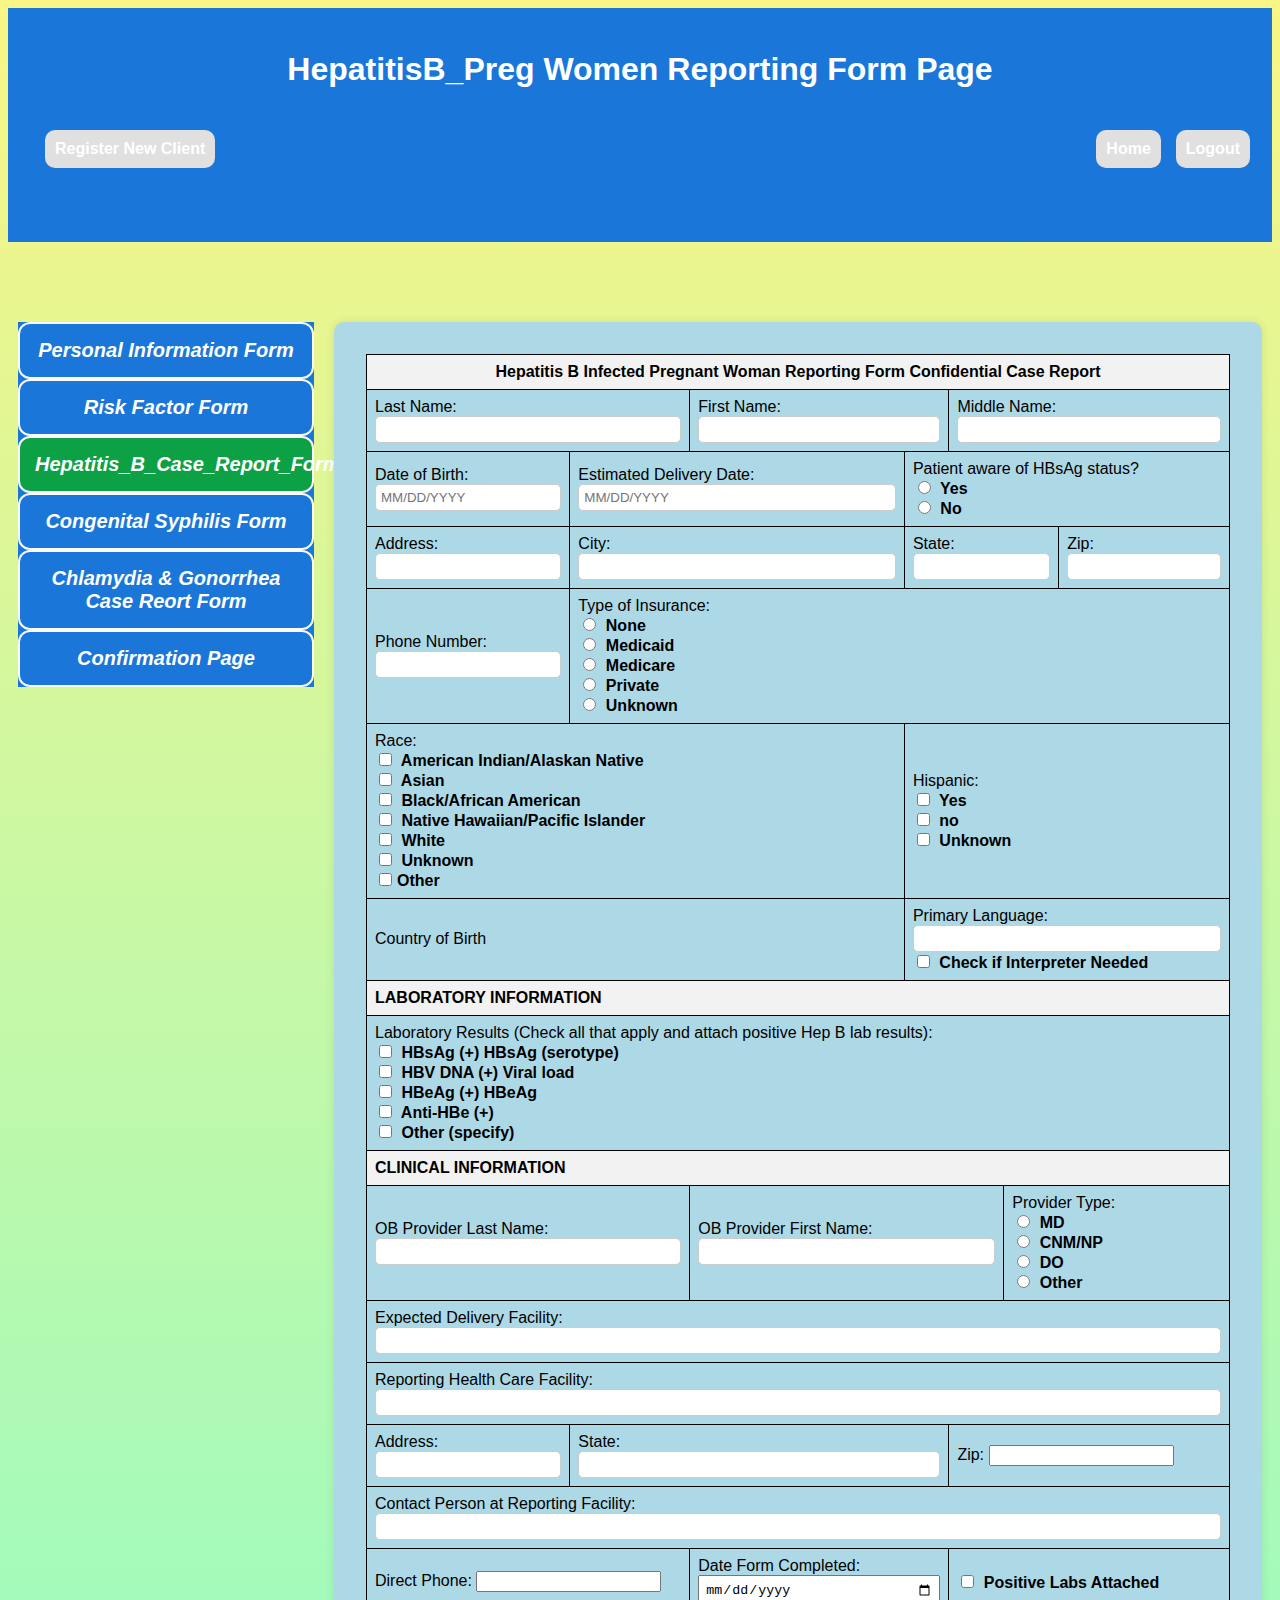
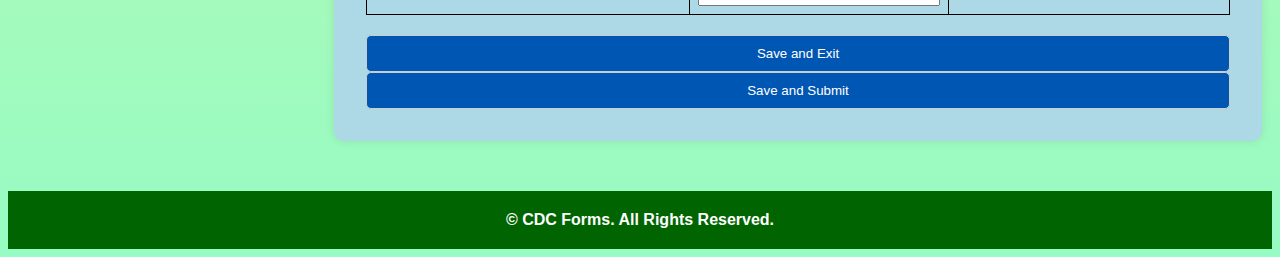
<file: pages/client_patient_page/hepatitis_b_form.html>
<!DOCTYPE html>
<html lang="en">
    <head>
        <meta charset="UTF-8">
        <meta name="author" content="Chioma Igwe">
        <meta name="keyword" content="HTML 5, CSS 3, JavaScript, Tables and forms">
        <meta name="description" content="page holding assignment on HTML Layout & Grid-view  Webpage">
        <meta name="viewport" content="width=device-width, initial-scale=1.0">
        <title>CDC Forms</title>
        <link rel="stylesheet" type="text/css" href="../../css/style.css">
    </head>
    <body>
        <header class="header row">
          <div class="col-12">
            <h1>HepatitisB_Preg Women Reporting Form Page</h1>
            <div class="menu-icon">&#9775</div>
          </div>
            <!-- Navigation -->
            <nav class="navbar col-12">
              <ul>
                  <li style="float:left"><a href="../registration.html">Register New Client</a></li>
                  <li><a href="../../index.html">Logout</a></li>
                  <li><a href="../../index.html">Home</a></li>
              </ul>
            </nav>
        </header>
        <section class="row">
          <div class="col-3">
            <div class="sidenav ">
              <ul>
              <li><a href="./personal_info_form.html"> Personal Information Form</a></li>
              <li><a href="./risk_factor_form.html">Risk Factor Form</a></li>
              <li><a href="./hepatitis_b_form.html" class="sidenav-focus">Hepatitis_B_Case_Report_Form</a></li>
              <li><a href="./congenital_syphilis_form.html">Congenital Syphilis Form</a></li>
              <li><a href="./chlamydia_gonorrhea_form.html">Chlamydia & Gonorrhea Case Reort Form</a></li>
              <li><a href="CDC Confirmation.html">Confirmation Page</a></li>
              </ul>
            </div>
          </div>
            <div class="col-9">
                <article>
                    <div class="form-container">
                    <form action="#" method="post" autocomplete="off">
                      <div>
                        <table>
                            <thead>
                              <tr>
                                <th colspan="10" style="text-align: center;">Hepatitis B Infected Pregnant Woman Reporting Form Confidential Case Report</th>
                              </tr>
                            </thead>
                            <tbody>
                            <tr>
                                <td colspan="4">Last Name: <input type="text" id="last_name  name="last_name"></td>
                                <td colspan="3">First Name: <input type="text" id="first_name" name="first_name"></td>
                                <td colspan="3">Middle Name: <input type="text" id="middle_name" name="middle_name"></td>
                            </tr>
                            <tr>
                                <td colspan="3">Date of Birth: <input type="text" name="dob_hepb" id="dob_hepb" placeholder="MM/DD/YYYY"></td>
                                <td colspan="3">Estimated Delivery Date: <input type="text" name="edd" id="edd" placeholder="MM/DD/YYYY"></td>
                                <td colspan="4"> Patient aware of HBsAg status? 
                                    <label><input type="radio" name="aware" id="aware_yes" value="yes"> Yes</label>
                                    <label><input type="radio" name="aware" id="aware_no" value="no"> No</label>
                                </td>
                            </tr>
                            <tr>
                                <td colspan="3">Address: <input type="text" id="address" name="address"></td>
                                <td colspan="3">City: <input type="text" id="city" name="city"></td>
                                <td colspan="3">State: <input type="text" id="state" name="state"></td>
                                <td colspan="1">Zip: <input type="text" id="zip" name="zip"></td>
                            </tr>
                            
                            <tr>
                                <td colspan="3">Phone Number: <input type="text" id="phone" name="phone"></td>
                                <td colspan="7">Type of Insurance: 
                                  <label><input type="radio" id="insurance_none" name="insurance[]" value="none"> None</label>
                                  <label><input type="radio" id="insurance_medicaid" name="insurance[]" value="medicaid"> Medicaid</label>
                                  <label><input type="radio" id="insurance_medicare" name="insurance[]" value="medicare"> Medicare</label>
                                  <label><input type="radio" id="insurance_private" name="insurance[]" value="private"> Private</label>
                                  <label><input type="radio" id="insurance_unk" name="insurance[]" value="unknown"> Unknown</label>
                              </td>
                            </tr>
                           
                            <tr>
                                <td colspan="6">Race: 
                                    <label><input type="checkbox" id="race_american_indian" name="race[]" value="american_indian"> American Indian/Alaskan Native</label>
                                    <label><input type="checkbox" id="race_asian" name="race[]" value="asian"> Asian</label>
                                    <label><input type="checkbox" id="race_black" name="race[]" value="black"> Black/African American</label>
                                    <label><input type="checkbox" id="race_pacific_islander" name="race[]" value="pacific_islander"> Native Hawaiian/Pacific Islander</label>
                                    <label><input type="checkbox" id="race_white" name="race[]" value="white"> White</label>
                                    <label><input type="checkbox" id="race_unk" name="race[]" value="unknown"> Unknown</label>
                                    <label><input type="checkbox" id="race_other" name="race[]" value="other">Other</label>
                                </td>

                                <td colspan="4">Hispanic: 
                                  <label><input type="checkbox" id="hispanic_yes" name="hispanic" value="yes"> Yes</label>
                                  <label><input type="checkbox" id="hispanic_no" name="hispanic" value="no"> no</label>
                                  <label><input type="checkbox" id="hispanic_unk" name="hispanic" value="unknown"> Unknown</label>
                              </td>
                            </tr>
                           
                            <tr>
                                <td colspan="6">Country of Birth</td>
                                <td colspan="4">Primary Language: <input type="text" name="language"><br/>
                                  <label><input type="checkbox" name="interpreter" value="needed"> Check if Interpreter Needed</label></td>
                            </tr>
                            
                            <tr>
                                <th colspan="10">LABORATORY INFORMATION</th>
                            </tr>
                            <tr>
                                <td colspan="10">Laboratory Results (Check all that apply and attach positive Hep B lab results):
                                    <label><input type="checkbox" id="hbsag" name="lab_results[]" value="hbsag"> HBsAg (+) HBsAg (serotype)</label>
                                    <label><input type="checkbox" id="hbv_dna" name="lab_results[]" value="hbv_dna"> HBV DNA (+) Viral load</label>
                                    <label><input type="checkbox" id="hbeag" name="lab_results[]" value="hbeag"> HBeAg (+) HBeAg</label>
                                    <label><input type="checkbox" id="anti_hbe" name="lab_results[]" value="anti_hbe"> Anti-HBe (+)</label>
                                    <label><input type="checkbox" id="other_hbp" name="lab_results[]" value="other"> Other (specify)</label>
                                </td>
                            </tr>
                            
                            <tr>
                              <th colspan="10">CLINICAL INFORMATION</th>
                          </tr>
                          <tr>
                              <td colspan="4">OB Provider Last Name: <input type="text" name="ob_last_name"></td>
                              <td colspan="4">OB Provider First Name: <input type="text" name="ob_first_name"></td>
                              <td colspan="2">Provider Type: 
                                  <label><input type="radio" name="provider_type" value="md"> MD</label>
                                  <label><input type="radio" name="provider_type" value="cnm_np"> CNM/NP</label>
                                  <label><input type="radio" name="provider_type" value="do"> DO</label>
                                  <label><input type="radio" name="provider_type" value="other"> Other</label>
                              </td>
                          </tr>
                         
                          <tr>
                              <td colspan="10">Expected Delivery Facility: <input type="text" id="delivery_facility" name="delivery_facility"></td>
                          </tr>
                          <tr>
                              <td colspan="10">Reporting Health Care Facility: <input type="text" id="reporting_facility" name="reporting_facility"></td>
                          </tr>
                          <tr>
                            <td colspan="3">Address: <input type="text" id="facility_address" name="facility_address"></td>
                            <td colspan="4">State: <input type="text" id="facility_state" name="facility_state"></td>
                            <td colspan="3">Zip: <input type="number" id="facility_zip" name="facility_zip"></td>
                          </tr>
                          <tr>
                              <td colspan="10">Contact Person at Reporting Facility: <input type="text" id="facility_contact" name="facility_contact"></td>
                              
                          </tr>
                          <tr>
                            <td colspan="4">Direct Phone: <input type="tel" id="direct-phone" pattern="[0-9]{3}-[0-9]{3}-[0-9]{4}-[0-9]{4}"></td>
                              <td colspan="3">Date Form Completed: <input type="date" id="form_date" name="form_date"></td>
                              <td colspan="3">
                                  <label><input type="checkbox" id="labs_attached" name="labs_attached" value="yes"> Positive Labs Attached</label>
                              </td>
                          </tr>
                        </tbody>
                      </table>
                      <div>
                        <button type="submit" value="save and exit" class="login-button">Save and Exit</button>
                        <button type="submit" value="save and exit" class="login-button">Save and Submit</button>
                      </div>   
                    </form>
                    </div>
                </article>
            </div>
        </section>
        <div class="footer">
          <footer>&copy CDC Forms. All Rights Reserved.</footer>
      </div>
    </body>
</html>
</file>
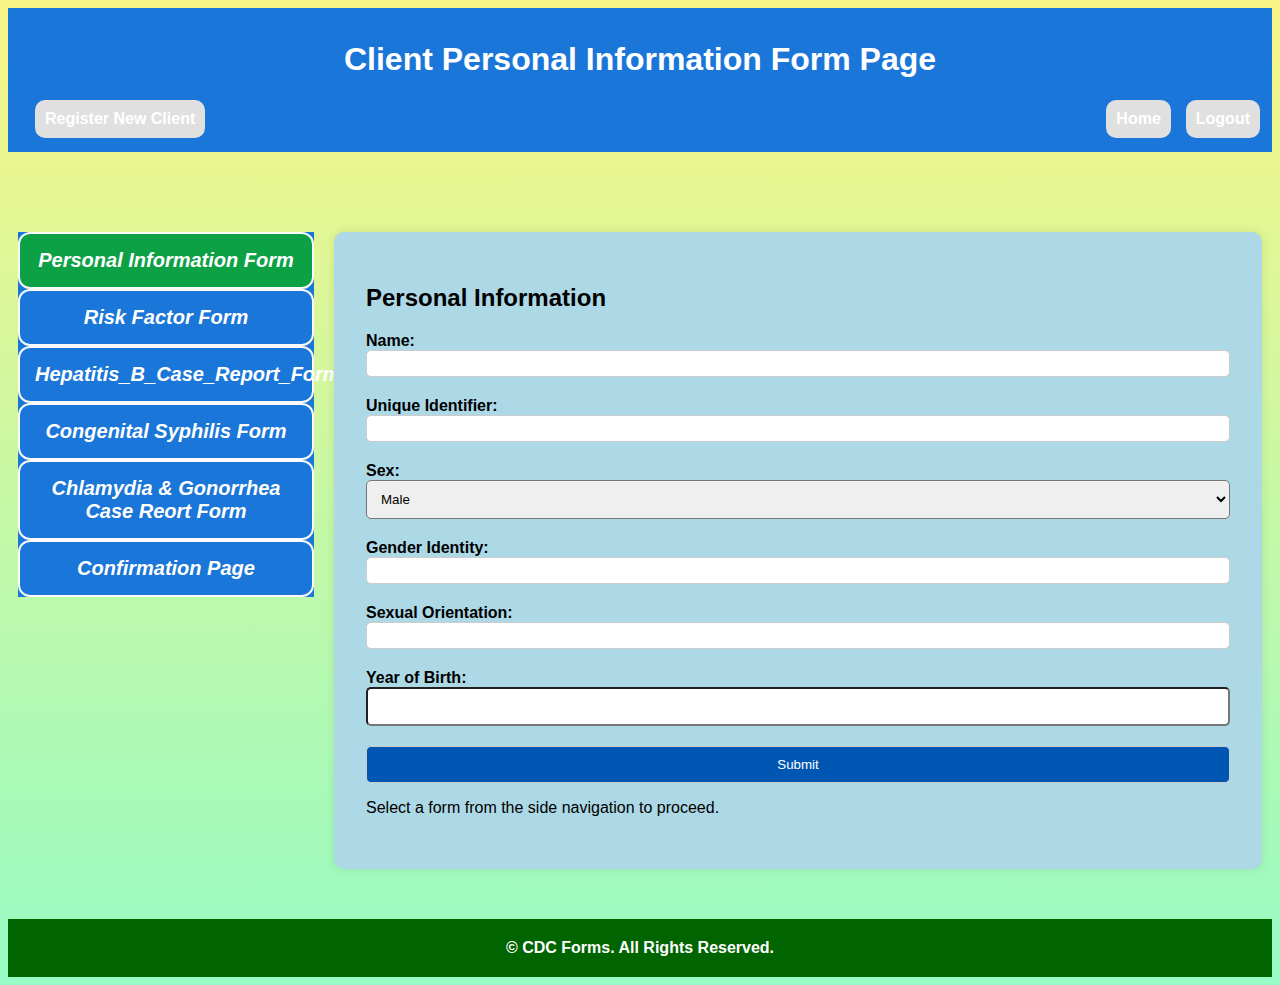
<file: pages/client_patient_page/personal_info_form.html>
<!DOCTYPE html>
<html lang="en">
    <head>
        <meta charset="UTF-8">
        <meta name="author" content="Chioma Igwe">
        <meta name="keyword" content="HTML 5, CSS 3, JavaScript, Tables and forms">
        <meta name="description" content="page holding assignment on HTML Layout & Grid-view  Webpage">
        <meta name="viewport" content="width=device-width, initial-scale=1.0">
        <title>CDC Forms</title>
        <link rel="stylesheet" type="text/css" href="../../css/style.css"/>
    </head>
    <body>
        <header class="header">
            <h1>Client Personal Information Form Page</h1>
            <div class="menu-icon">&#9775</div>
            <!-- top navigations -->
            <nav class="navbar">
                <ul>
                    <li style="float:left"><a href="../registration.html">Register New Client</a></li>
                    <li><a href="../../index.html">Logout</a></li>
                    <li><a href="../../index.html">Home</a></li>
                </ul>
            </nav>
        </header>
        <section class="row">
            <div class="col-3">
              <div class="sidenav ">
                <ul>
                <li><a href="./personal_info_form.html" class="sidenav-focus"> Personal Information Form</a></li>
                <li><a href="./risk_factor_form.html">Risk Factor Form</a></li>
                <li><a href="./hepatitis_b_form.html">Hepatitis_B_Case_Report_Form</a></li>
                <li><a href="./congenital_syphilis_form.html">Congenital Syphilis Form</a></li>
                <li><a href="./chlamydia_gonorrhea_form.html">Chlamydia & Gonorrhea Case Reort Form</a></li>
                <li><a href="CDC Confirmation.html">Confirmation Page</a></li>
                </ul>
              </div>
            </div>
            
            <div class="col-9">
                <article>
                    <div class="form-container">
                        <h2>Personal Information</h2>
                        <form action="#" method="post" autocomplete="off" id="registration-form">
                            <div class="form-group">
                                <label for="name">Name:</label>
                                <input type="text" id="name" name="name" class="form-input">
                            </div>
                            <div class="form-group">
                                <label for="identifier">Unique Identifier:</label>
                                <input type="text" id="identifier" name="identifier" class="form-input" required>
                            </div>
                            <div class="form-group">
                                <label for="sex">Sex:</label>
                                <select id="sex" name="sex" class="form-input" required>
                                    <option value="male">Male</option>
                                    <option value="female">Female</option>
                                </select>
                            </div>
                            <div class="form-group">
                                <label for="gender-identity">Gender Identity:</label>
                                <input type="text" id="gender-identity" name="gender-identity" class="form-input" required>
                            </div>
                            <div class="form-group">
                                <label for="sexual-orientation">Sexual Orientation:</label>
                                <input type="text" id="sexual-orientation" name="sexual-orientation" class="form-input" required>
                            </div>
                            <div class="form-group">
                                <label for="year-of-birth">Year of Birth:</label>
                                <input type="number" id="year-of-birth" name="year-of-birth" class="form-input" required>
                            </div>
                            <input type="submit" name="submit" value="Submit" class="login-button">
                            <div class="form-group">
                                <p>Select a form from the side navigation to proceed.</p>
                            </div>
                        </form>
                    </div>
                </article>
            </div>
        </section>
        <div class="footer">
            <footer>&copy CDC Forms. All Rights Reserved.</footer>
        </div>

    </body>
</html>
</file>
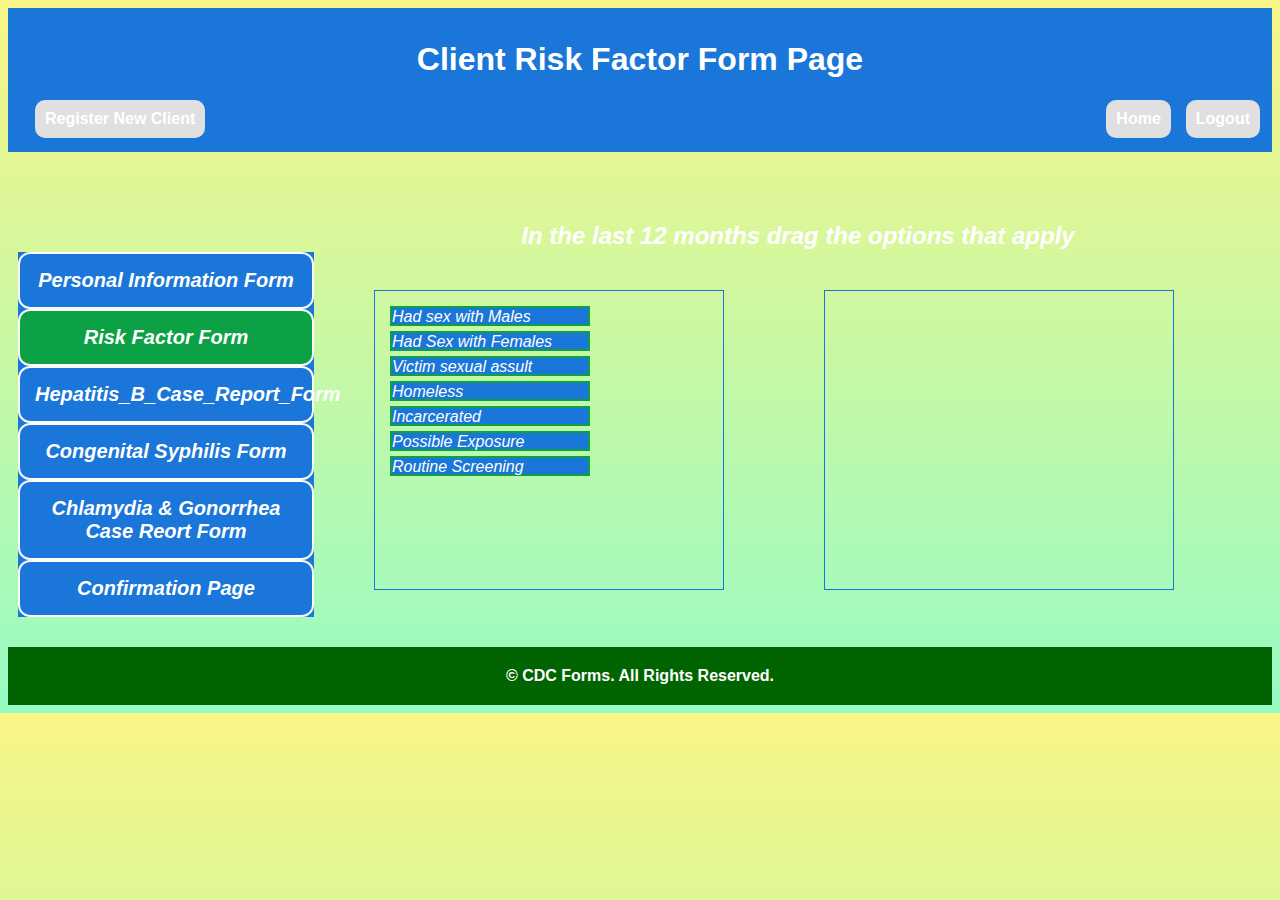
<file: pages/client_patient_page/risk_factor_form.html>
<!DOCTYPE html>
<html lang="en">
    <head>
        <meta charset="UTF-8">
        <meta name="author" content="Chioma Igwe">
        <meta name="keyword" content="HTML 5, CSS 3, JavaScript, Tables and forms">
        <meta name="description" content="page holding assignment on HTML Layout & Grid-view  Webpage">
        <meta name="viewport" content="width=device-width, initial-scale=1.0">
        <title>CDC Forms</title>
        <link rel="stylesheet" type="text/css" href="../../css/style.css">
        <style>
          #cont1, #cont2 {
            float:left;
            width: 350px;
            height: 300px;
            margin: 20px 50px;
            border: 1px solid #1a76d8;
          }

          #dragitem1, #dragitem2, #dragitem3, #dragitem4, #dragitem5, #dragitem6, #dragitem7 {
            background-color: #1a76d8;
            height: 20px;
            width: 200px;
            border: 2px solid rgba(7, 179, 7, 0.7);
            margin: 5px;
            color: white;
          }
          
          #dragitem1:hover, #dragitem2:hover, #dragitem3:hover, #dragitem4:hover, #dragitem5:hover, #dragitem6:hover, #dragitem7:hover {
            background-color: #121b25; /* Darker blue on hover */
          }
        </style>
    </head>
    <body>
      <header class="header">
        <h1>Client Risk Factor Form Page</h1>
        <div class="menu-icon">&#9775</div>
        <!-- top navigations -->
        <nav class="navbar">
            <ul>
                <li style="float:left"><a href="../registration.html">Register New Client</a></li>
                <li><a href="../../index.html">Logout</a></li>
                <li><a href="../../index.html">Home</a></li>
            </ul>
        </nav>
    </header>
    <section class="row">
        <div class="col-3">
          <div class="sidenav ">
            <ul>
            <li><a href="./personal_info_form.html"> Personal Information Form</a></li>
            <li><a href="risk_factor_form.html" class="sidenav-focus">Risk Factor Form</a></li>
            <li><a href="./hepatitis_b_form.html">Hepatitis_B_Case_Report_Form</a></li>
            <li><a href="./congenital_syphilis_form.html">Congenital Syphilis Form</a></li>
            <li><a href="./chlamydia_gonorrhea_form.html">Chlamydia & Gonorrhea Case Reort Form</a></li>
            <li><a href="CDC Confirmation.html">Confirmation Page</a></li>
            </ul>
          </div>
        </div>
        <div>
          <h2 style="text-align: center; color: white;"><i>In the last 12 months drag the options that apply</i></h2>
        <div class="col-4" id="cont1" ondrop="drop(event)" ondragover="allowDrop(event)">
          <div id="dragitem1" draggable="true" ondragstart="drag(event)"><em>Had sex with Males</em></div>
          <div id="dragitem2" draggable="true" ondragstart="drag(event)"><em>Had Sex with Females</em></div>
          <div id="dragitem3" draggable="true" ondragstart="drag(event)"><em>Victim sexual assult</em></div>
          <div id="dragitem4" draggable="true" ondragstart="drag(event)"><em>Homeless</em></div>
          <div id="dragitem5" draggable="true" ondragstart="drag(event)"><em>Incarcerated</em></div>
          <div id="dragitem6" draggable="true" ondragstart="drag(event)"><em>Possible Exposure</em></div>
          <div id="dragitem7" draggable="true" ondragstart="drag(event)"><em>Routine Screening</em></div>
        </div>
        <div class="col-4" id="cont1" ondrop="drop(event)" ondragover="allowDrop(event)">
            
        </section>
        <div class="footer">
          <footer>&copy CDC Forms. All Rights Reserved.</footer>
      </div>
      <script src="../../scripts/drag.js"></script> 
</body>
</html>
</file>
<file: css/style.css>
* {
    box-sizing: border-box;
}

.row::after {
    content: " ";
    clear: both;
    display: table;
    padding-top: 70px;
}

[class*="col-"] {
    float: left;
    padding: 10px;
    width: 100%;
}

@media only screen and (min-width: 600px) {
    .col-1 {
        width: 8.33%;
    }
    
    .col-2 {
        width: 16.66%;
    }
    
    .col-3 {
        width: 25%;
    }
    
    .col-4 {
        width: 33.33%;
    }
    
    .col-5 {
        width: 41.66%;
    }
    
    .col-6 {
        width: 50%;
    }
    
    .col-7 {
        width: 58.33%;
    }
    
    .col-8 {
        width: 66.66%;
    }
    
    .col-9 {
        width: 75%;
    }
    
    .col-10 {
        width: 83.33;
    }
    
    .col-11 {
        width: 91.66%;
    }
    
    .col-12 {
        width: 100%;
    }
}

body {
    font-family: Arial, sans-serif;
    background: linear-gradient(to top, #96fbc4 0%, #f9f586 100%);
}

/* Header styles */
.header {
    background-color: #1a76d8;
    padding: 12px;
    color: #fff;
    text-align: center;
    box-shadow: lightblue;
}
  
  /* Navigation styles */
  .navbar {
    position: relative;
    top: auto;
    left: 0;
    right: 0; 
    height: 40px;
    color:  
}

.navbar ul {
    list-style-type: none;
    margin: 0;
    padding: 0;
}

.navbar li {
    display: inline;
    margin-right: 50px;
}


.navbar li a {
    margin-left: 15px;
    float: right;
} 

.navbar a {
    text-decoration: none;
    color: #333;
    font-weight: bold;
    transition: color 0.3s ease-in-out;
    padding: 10px;
    background-color: #e0e0e0;
    border-radius: 10px;
    box-shadow: 5px 5px 15px b8b8b8;
}

.navbar li a:link{
    color: #ffffff;
}
.navbar li a:visited{
    color: #ADF802;
}
.navbar li a:hover{
    background-color: black;
    color: white;
}
.navbar li a:active{
    background-color: #f0f0f0;
    color: white
} 
.navbar ul li a {
    color: #ffcc00;
}

section {
    position: relative;
    top: 50px;
}

.sidenav {
    margin-top: 20px;
}

.sidenav ul {
    margin: 0;
    padding: 0;
    list-style-type: none;
}

.sidenav li {
    margin-bottom: 0;
    background-color: #1a76d8;
    color: #fff;
}

.sidenav li a {
    text-decoration: none;
    font-family: sans-serif;
    font-size: 20px;
    font-style: italic;
}
.sidenav a {
    border: 2px solid rgb(250, 250, 250);
    display: inline-block;
    text-align: center;
    text-decoration: none;
    padding: 15px;
    border-radius: 12px;
    width: 100%;
    color: #fff;
    font-size: 18px;
    font-weight: bold;
}

.sidenav a:hover {
  background-color: lightblue;
  padding: 8px;
  margin-bottom: 5px;

}

.sidenav-focus {
  background-color: rgba(7, 179, 7, 0.7);
}

.sidenav a:active {
  background-color: rgba(0, 250, 0, 0.7);
  outline: 1px solid #fff;

}

.login-container {
    margin: 25px auto;
    background-color: lightblue;
    border-radius: 8px;
    box-shadow: 0 0 10px rgba(0, 0, 0, 0.1);
    padding: 20px;
    width: 800px;
    height: auto;
}

.form-group {
    margin-bottom: 20px;
}

label {
    display: block;
    font-weight: bold;
}

input[type="text"],
input[type="password"],
.login-button {
    width: 100%;
    padding: 10px;
    border: 1px solid #ccc;
    border-radius: 5px;
    box-sizing: border-box;
}

.login-button {
    background-color:#0056b3;
    color: #fff;
    cursor: pointer;
}

.login-button:hover {
    background-color:  hsla(201, 100%, 50%, 0.1);
}

.form-container {
    height: auto;
    max-width: auto;
    margin: 20px auto;
    border-radius: 10px;
    box-shadow: 0 0 10px rgba(0, 0, 0, 0.1);
    padding: 2rem;
    background-color: lightblue;
    overflow: auto;
    text-wrap: wrap;
}

h3 {
    text-align: center;
    margin-bottom: 20px;
    padding: 8px;
}

.form-input {
    width: 100%;
    padding: 10px;
    border-radius: 5px;
    box-sizing: border-box;
    
}

.footer {
    text-align: center;
    background-color: darkgreen;
    font-weight: bold;
    color: #fff;
    padding: 20px;
}

table {
    width: 100%;
    border-collapse: collapse;
    margin-bottom: 20px;
}

th, td {
    border: 1px solid black;
    padding: 8px;
    text-align: left;
}

th {
    background-color: #f2f2f2;
}

.case_report_head {
    background-color: #f2f2f2;
    padding: 10px;
    border: 1px solid black;
    margin: 0;
}

input[type="text"], input[type="date"] {
    width: 100%;
    padding: 5px;
    box-sizing: border-box;
}

label {
    margin-right: 10px;
}

input[type="checkbox"], input[type="radio"] {
    margin-right: 5px;
}

/* hamburger Icon Styles */
.menu-icon {
    display: none;
    font-size: 24px;
    cursor: pointer;
    position: relative;
    z-index: 1100;
}

.menu-icon div {
    width: 30px;
    height: 3px;
    background-color: #333;
    margin: 6px 0;
    transition: 0.4s;
}

.menu-icon.active div:nth-child(3) {
    transform: rotate(45degree) translate(-5px, -6px);
}

/* Nedia Query for small screens (Mobile and tablet) */
@media only screen and (max-width: 768px) {
    /* Additional styling for the hidden navigation links */
    nav ul {
        display: none;
        position: absolute;
        top: 60px;
        left: 0;
        width: 100%;
        background-color: #e0e0e0;
        text-align: center;
        box-shadow: 0 0 10px rgba(0, 0, 0, 0, 0.1);
        z-index: 1000;
    }
    .menu-icon {
        display: block;
    }

    nav ul.active {
        display: block;
    }

    nav ul li {
        display: block;
        margin: 0;
    }

    nav a {
        padding: 15px;
        display: block;
        color: #333;
        text-decoration: none;
        transition: background-color 0.3s ease-in-out, color 0,3s ease-in-out;
    }

    nav a:hover {
        background-color: #333;
        color: white;
    }
}
</file>
